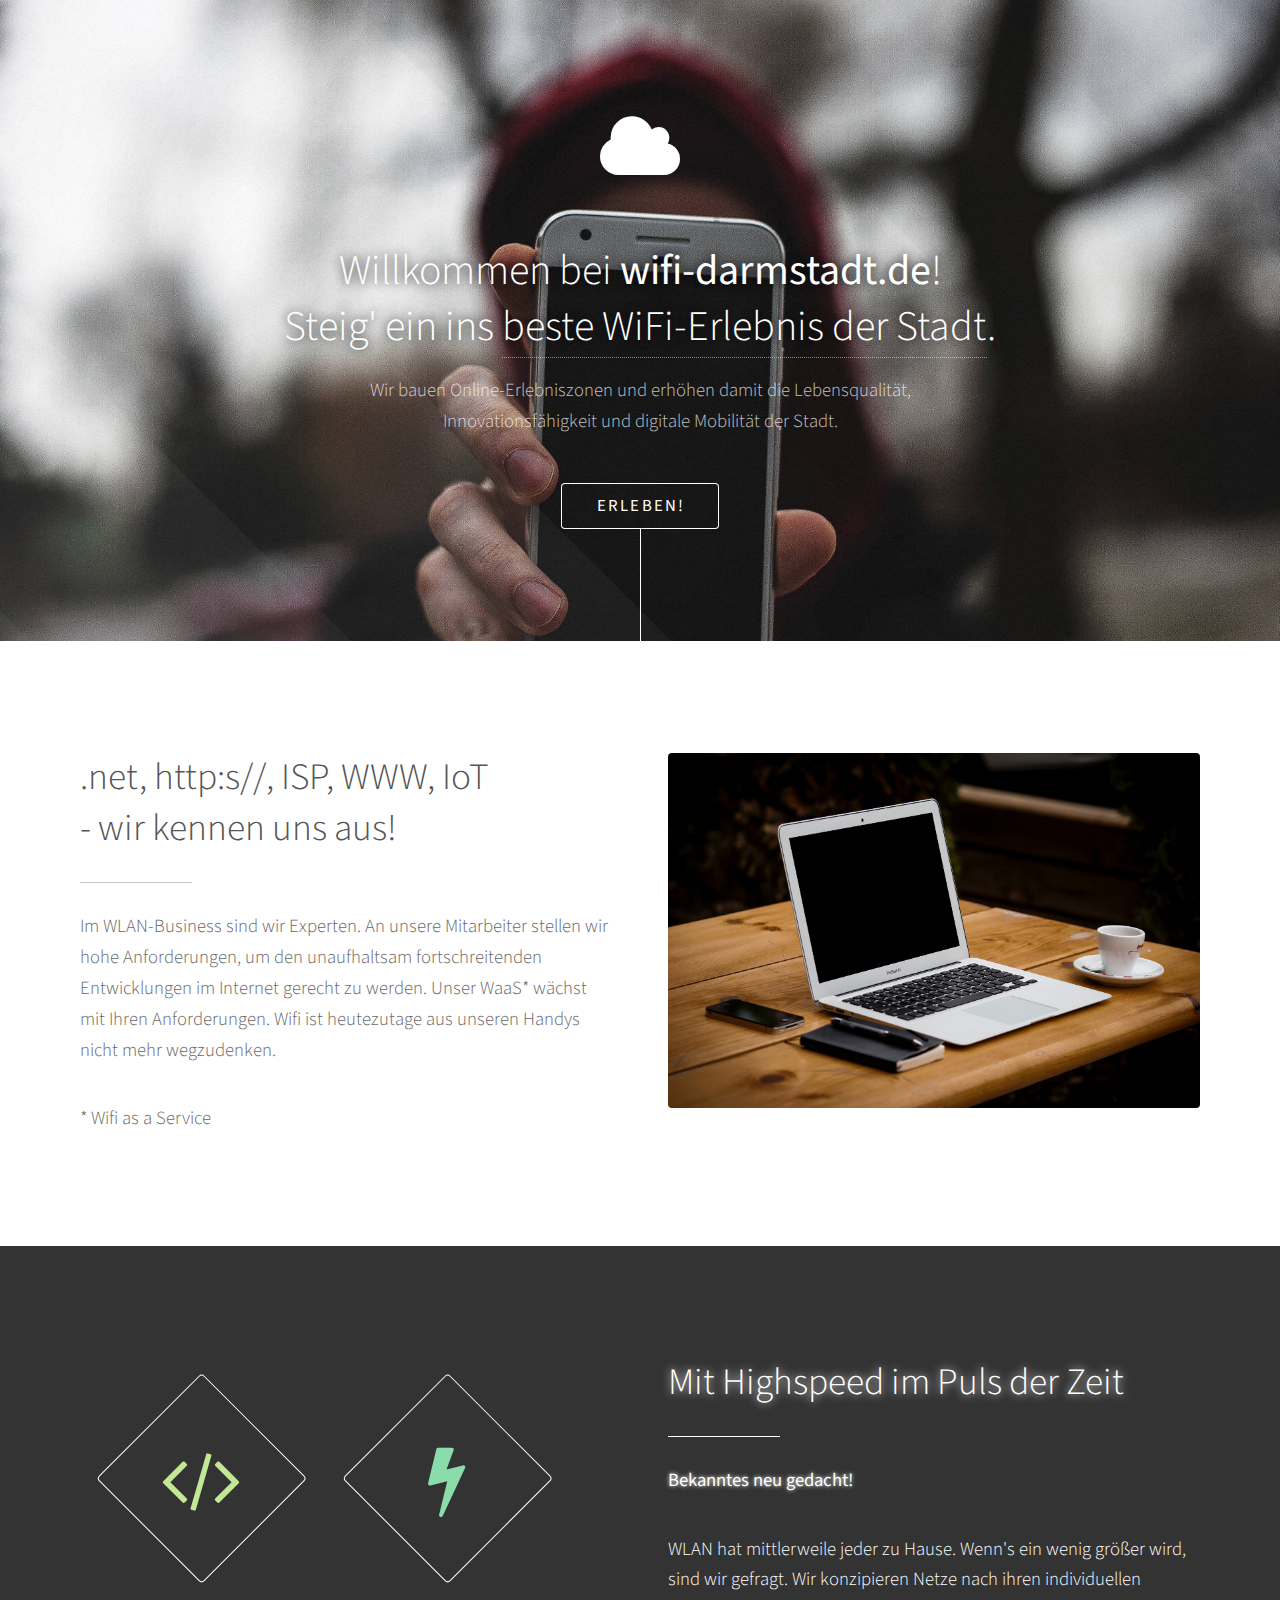
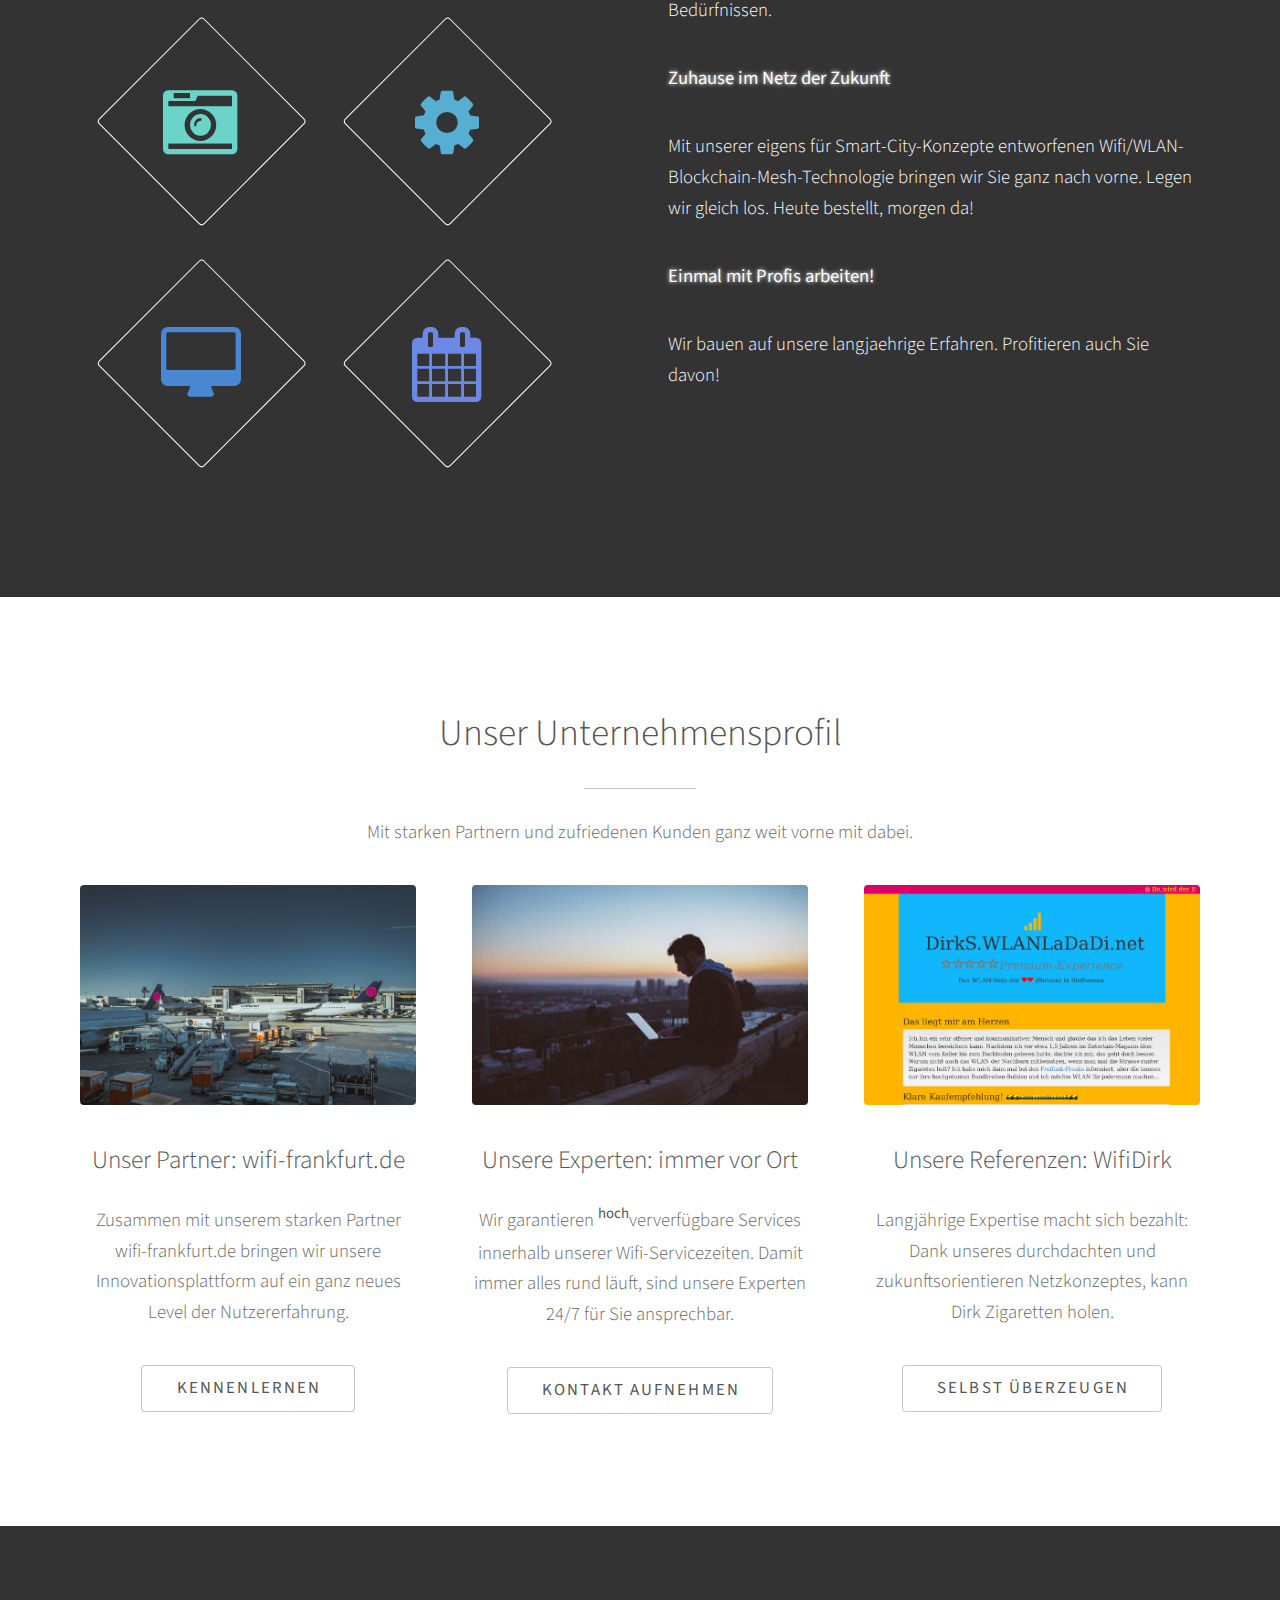
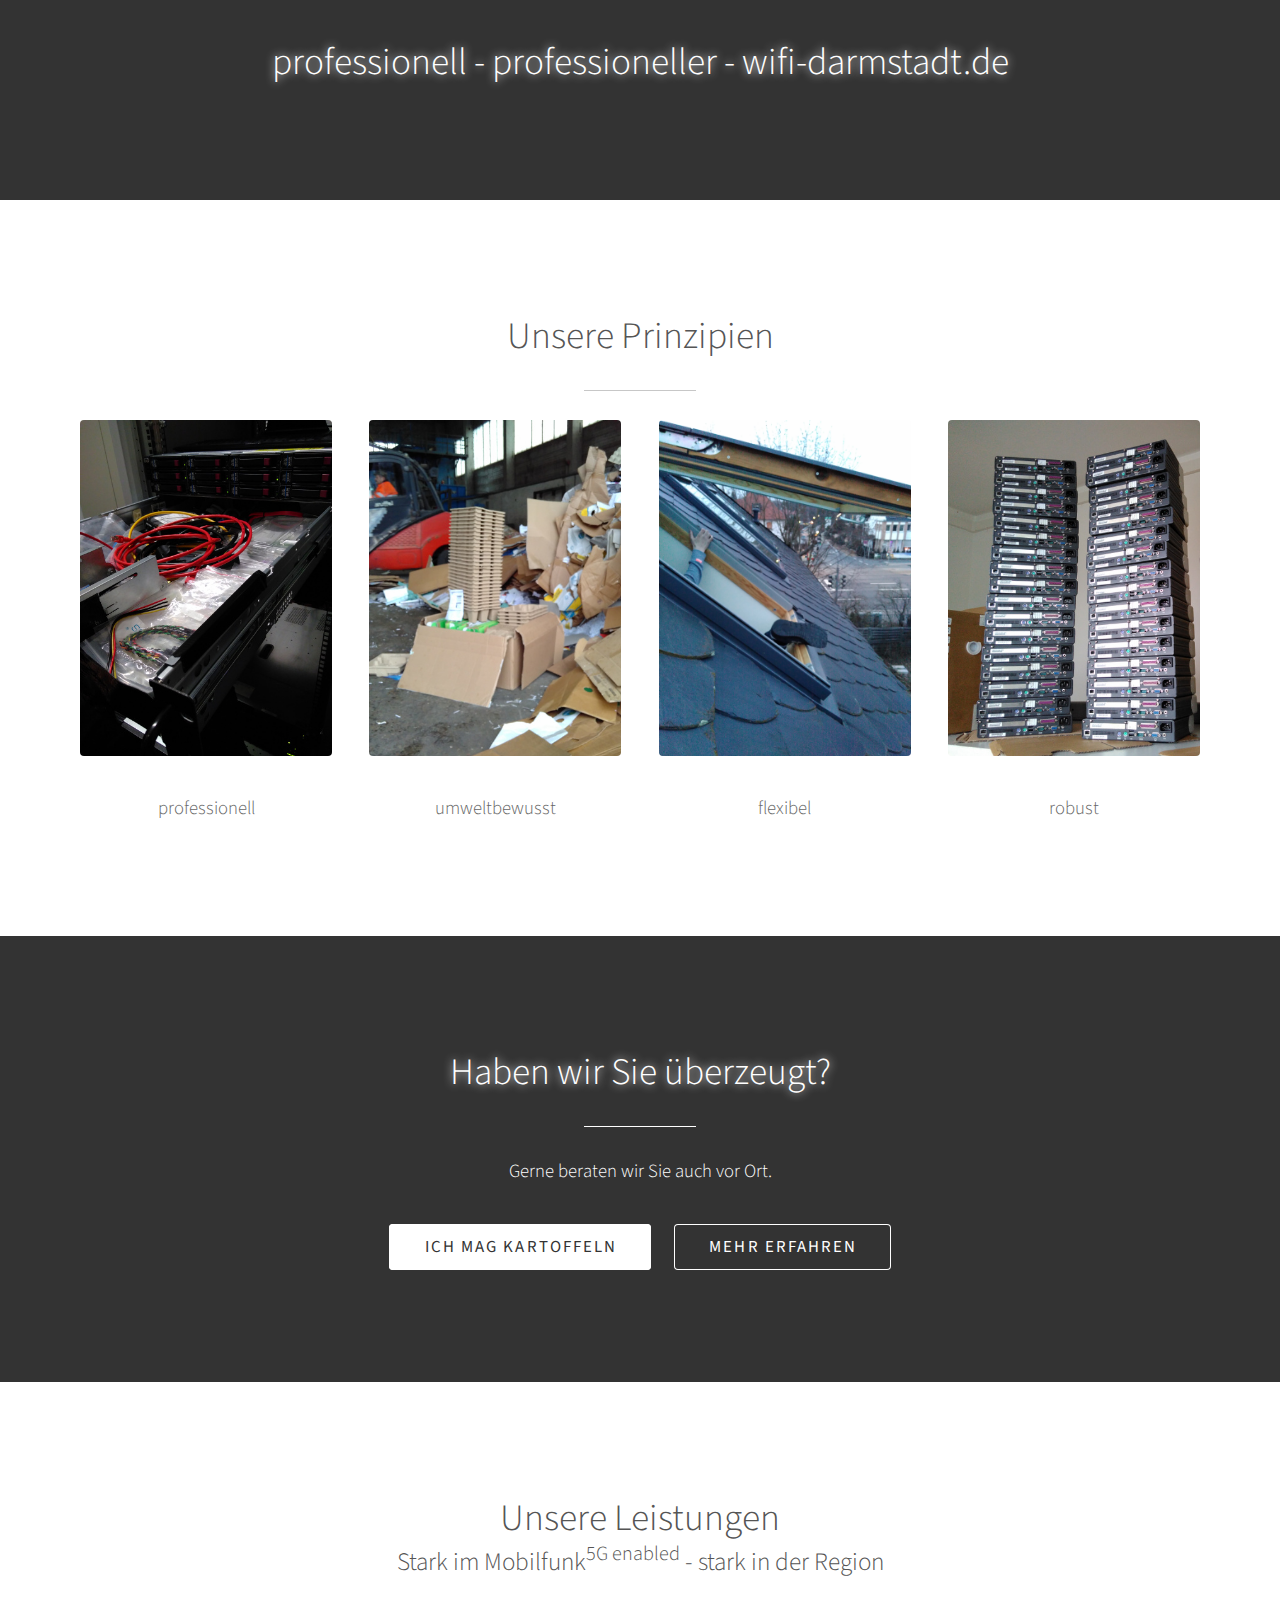
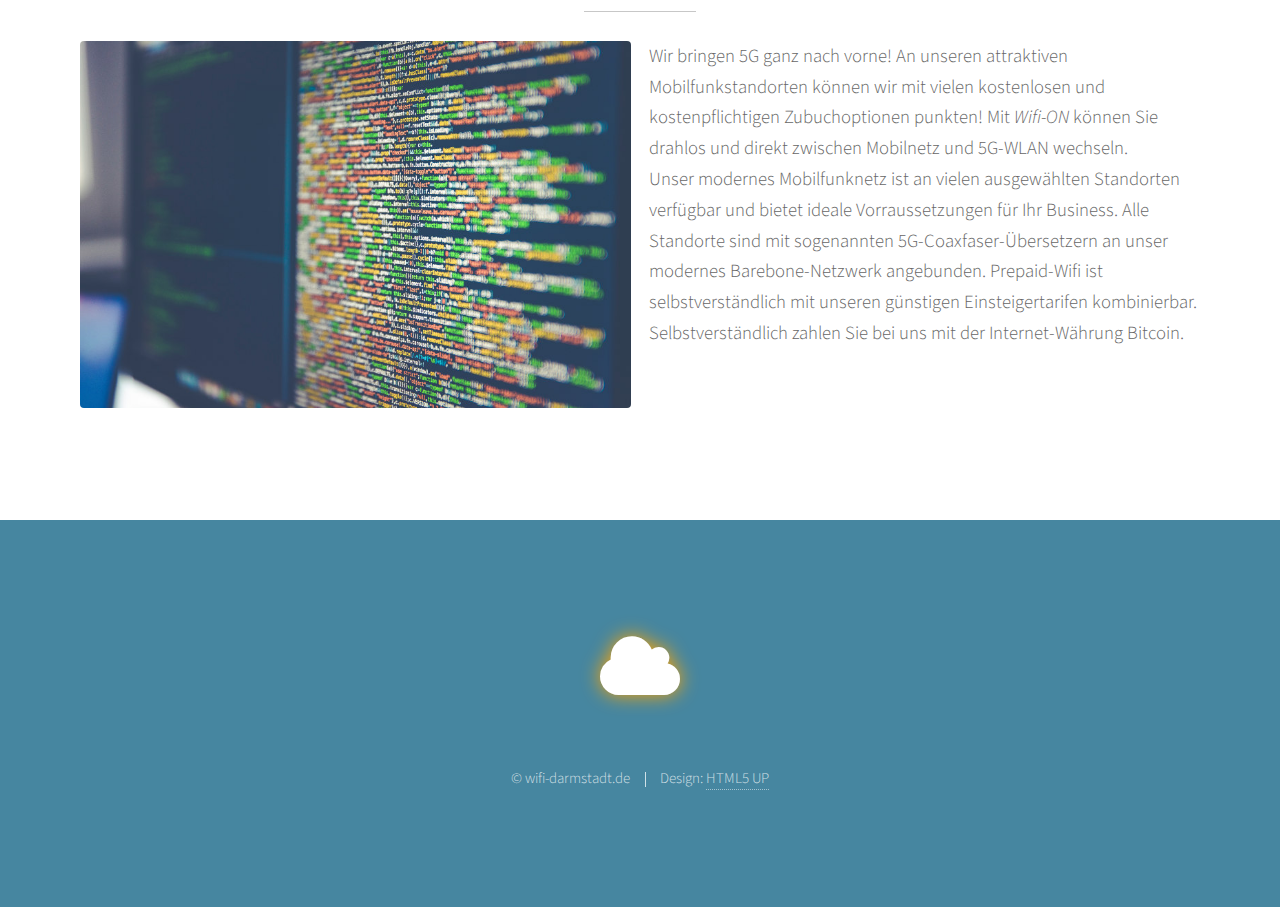
<file: index.html>
<!DOCTYPE HTML>
<!--
	Photon by HTML5 UP
	html5up.net | @ajlkn
	Free for personal and commercial use under the CCA 3.0 license (html5up.net/license)
-->
<html>
	<head>
		<title>Wifi auch in Ihrer Region! - WiFi Darmstadt</title>
		<meta charset="utf-8" />
		<meta name="viewport" content="width=device-width, initial-scale=1" />
		<!--[if lte IE 8]><script src="assets/js/ie/html5shiv.js"></script><![endif]-->
		<link rel="stylesheet" href="assets/css/main.css" />
		<!--[if lte IE 8]><link rel="stylesheet" href="assets/css/ie8.css" /><![endif]-->
		<!--[if lte IE 9]><link rel="stylesheet" href="assets/css/ie9.css" /><![endif]-->
		<meta name="description" content="Wir bauen Online-Erlebniszonen und erhöhen damit die Lebensqualität, Innovationsfähigkeit und digitale Mobilität der Stadt.">
		<meta name="keywords" content="WLAN,WiFi,Online,Internet,Erlebniszonen,Darmstadt">
	</head>
	<body>

		<!-- Header -->
			<section id="header">
				<div class="inner">
					<span class="icon major fa-cloud"></span>
					<h1>Willkommen bei <strong>wifi-darmstadt.de</strong>!<br />
					Steig' ein ins <a href="./index.html">beste WiFi-Erlebnis der Stadt</a>.</h1>
					<p>Wir bauen Online-Erlebniszonen und erhöhen damit die Lebensqualität,<br>Innovationsfähigkeit und digitale Mobilität der Stadt.</p>
					<ul class="actions">
						<li><a href="#one" class="button scrolly">Erleben!</a></li>
					</ul>
				</div>
			</section>

		<!-- One -->
			<section id="one" class="main style1">
				<div class="container">
					<div class="row 150%">
						<div class="6u 12u$(medium)">
							<header class="major">
								<h2>.net, http:s//, ISP, WWW, IoT</h2>
								<h2>- wir kennen uns aus!</h2>
							</header>
							<p>Im WLAN-Business sind wir Experten. An unsere Mitarbeiter stellen wir hohe Anforderungen, um den unaufhaltsam fortschreitenden Entwicklungen im Internet gerecht zu werden. Unser WaaS* wächst mit Ihren Anforderungen. Wifi ist heutezutage aus unseren Handys nicht mehr wegzudenken.</p>
							<p>* Wifi as a Service</p>
						</div>
						<div class="6u$ 12u$(medium) important(medium)">
							<span class="image fit"><img src="images/wifi-notebook.jpg" alt="Ein Notebook, mit dem man ins Internet gehen kann." /></span>
						</div>
					</div>
				</div>
			</section>

		<!-- Two -->
			<section id="two" class="main style2">
				<div class="container">
					<div class="row 150%">
						<div class="6u 12u$(medium)">
							<ul class="major-icons">
								<li><span class="icon style1 major fa-code"></span></li>
								<li><span class="icon style2 major fa-bolt"></span></li>
								<li><span class="icon style3 major fa-camera-retro"></span></li>
								<li><span class="icon style4 major fa-cog"></span></li>
								<li><span class="icon style5 major fa-desktop"></span></li>
								<li><span class="icon style6 major fa-calendar"></span></li>
							</ul>
						</div>
						<div class="6u$ 12u$(medium)">
							<header class="major">
								<h2>Mit Highspeed im Puls der Zeit</h2>
							</header>
							<p><strong>Bekanntes neu gedacht!</strong></p>
							<p>WLAN hat mittlerweile jeder zu Hause. Wenn's ein wenig größer wird, sind wir gefragt. Wir konzipieren Netze nach ihren individuellen Bedürfnissen.</p>
							<p><strong>Zuhause im Netz der Zukunft</strong></p>
							<p>Mit unserer eigens für Smart-City-Konzepte entworfenen Wifi/WLAN-Blockchain-Mesh-Technologie bringen wir Sie ganz nach vorne. Legen wir gleich los. Heute bestellt, morgen da!</p>
							<p><strong>Einmal mit Profis arbeiten!</strong></p>
							<p>Wir bauen auf unsere langjaehrige Erfahren. Profitieren auch Sie davon!</p>
						</div>
					</div>
				</div>
			</section>

		<!-- Three -->
			<section id="three" class="main style1 special">
				<div class="container">
					<header class="major">
						<h2>Unser Unternehmensprofil</h2>
					</header>
					<p>Mit starken Partnern und zufriedenen Kunden ganz weit vorne mit dabei.</p>
					<div class="row 150%">
						<div class="4u 12u$(medium)">
							<span class="image fit"><img src="images/wifi-frankfurt.jpg" alt="Der Frankfurter Wifi-Hafen" /></span>
							<h3>Unser Partner: wifi-frankfurt.de</h3>
							<p>Zusammen mit unserem starken Partner wifi-frankfurt.de bringen wir unsere Innovationsplattform auf ein ganz neues Level der Nutzererfahrung.</p>
							<ul class="actions">
								<li><a href="https://wifi-frankfurt.de" class="button">Kennenlernen</a></li>
							</ul>
						</div>
						<div class="4u 12u$(medium)">
							<span class="image fit"><img src="images/wifi-rooftop.jpg" alt="Jemand sitzt auf dem Dach und nutzt Wifi Darmstadt" /></span>
							<h3>Unsere Experten: immer vor Ort</h3>
							<p>Wir garantieren <strong><sup>hoch</sup></strong>ververfügbare Services innerhalb unserer Wifi-Servicezeiten. Damit immer alles rund läuft, sind unsere Experten 24/7 für Sie ansprechbar.</p>
							<ul class="actions">
								<li><a href="./kontakt.html" class="button">Kontakt aufnehmen</a></li>
							</ul>
						</div>
						<div class="4u$ 12u$(medium)">
							<span class="image fit"><img src="images/wifi-dirk.png" alt="Bei WifiDirk funkt es schon!" /></span>
							<h3>Unsere Referenzen: WifiDirk</h3>
							<p>Langjährige Expertise macht sich bezahlt: Dank unseres durchdachten und zukunftsorientieren Netzkonzeptes, kann Dirk Zigaretten holen.</p>
							<ul class="actions">
								<li><a href="https://wlanladadi.net/" class="button">Selbst überzeugen</a></li>
							</ul>
						</div>
					</div>
				</div>
			</section>

			<section id="pre-prinzipien" class="main style2 special">
				<h2>professionell - professioneller - wifi-darmstadt.de</h2>
			</section>


			<section id="prinzipien" class="main style1 special">
				<div class="container">
					<header class="major">
						<h2>Unsere Prinzipien</h2>
					</header>

					<div class="row">
						<div class="3u 12u$(medium)">
							<span class="image fit"><img src="images/professionell.jpg" alt="Wir sind professionell!" /></span>
							<p>professionell</p>
						</div>
						<div class="3u 12u$(medium)">
							<span class="image fit"><img src="images/umweltbewusst.jpg" alt="Wir sind umweltbewusst!" /></span>
							<p>umweltbewusst</p>
						</div>
						<div class="3u 12u$(medium)">
							<span class="image fit"><img src="images/flexibel.jpg" alt="Wir sind flexibel!" /></span>
							<p>flexibel</p>
						</div>
						<div class="3u 12u$(medium)">
							<span class="image fit"><img src="images/robust.jpg" alt="Unser Netz ist robust!" /></span>
							<p>robust</p>
						</div>
					</div>
				</div>
			</section>

		<!-- Four -->
			<section id="four" class="main style2 special">
				<div class="container">
					<header class="major">
						<h2>Haben wir Sie überzeugt?</h2>
					</header>
					<p>Gerne beraten wir Sie auch vor Ort.</p>
					<ul class="actions uniform">
						<li><a href="http://www.mathematische-basteleien.de/kartoffeln.htm" class="button special">Ich mag Kartoffeln</a></li>
						<li><a href="./kontakt.html" class="button">Mehr erfahren</a></li>
					</ul>
				</div>
			</section>

		<!-- Five -->

			<section id="five" class="main style1">
				<div class="container">
					<header class="major special">
						<h2>Unsere Leistungen</h2>
						<h3>Stark im Mobilfunk<sup>5G enabled</sup> - stark in der Region</h3>
					</header>

					<section>
						<div class="box alt">
							<div class="row uniform 50%">
								<div class="6u"><span class="image fit"><img src="images/wifi-internet.jpg" alt="Ein Bildschirm mit wichtigen Informationen" /></span></div>
								<div class="6u">
									<p>Wir bringen 5G ganz nach vorne! An unseren attraktiven Mobilfunkstandorten können wir mit vielen kostenlosen und kostenpflichtigen Zubuchoptionen punkten! Mit <i>Wifi-ON</i> können Sie drahlos und direkt zwischen Mobilnetz und 5G-WLAN wechseln.<br>
										Unser modernes Mobilfunknetz ist an vielen ausgewählten Standorten verfügbar und bietet ideale Vorraussetzungen für Ihr Business. Alle Standorte sind mit sogenannten 5G-Coaxfaser-Übersetzern an unser modernes Barebone-Netzwerk angebunden. Prepaid-Wifi ist selbstverständlich mit unseren günstigen Einsteigertarifen kombinierbar. Selbstverständlich zahlen Sie bei uns mit der Internet-Währung Bitcoin.</p>
								</div>
							</div>
						</div>
					</section>

				</div>
			</section>


		<!-- Footer -->
			<section id="footer">
				<!--<ul class="icons">
					<li><a href="#" class="icon alt fa-twitter"><span class="label">Twitter</span></a></li>
					<li><a href="#" class="icon alt fa-facebook"><span class="label">Facebook</span></a></li>
					<li><a href="#" class="icon alt fa-instagram"><span class="label">Instagram</span></a></li>
					<li><a href="#" class="icon alt fa-github"><span class="label">GitHub</span></a></li>
					<li><a href="#" class="icon alt fa-envelope"><span class="label">Email</span></a></li>
				</ul>-->
				<span style="text-shadow: 0 0 1em orange" class="icon major fa-cloud"></span>

				<ul class="copyright">
					<li>&copy; wifi-darmstadt.de</li><li>Design: <a href="http://html5up.net">HTML5 UP</a></li>
				</ul>
			</section>

		<!-- Scripts -->
			<script src="assets/js/jquery.min.js"></script>
			<script src="assets/js/jquery.scrolly.min.js"></script>
			<script src="assets/js/skel.min.js"></script>
			<script src="assets/js/util.js"></script>
			<!--[if lte IE 8]><script src="assets/js/ie/respond.min.js"></script><![endif]-->
			<script src="assets/js/main.js"></script>

	</body>
</html>
</file>
<file: assets/css/ie8.css>
/*
	Photon by HTML5 UP
	html5up.net | @ajlkn
	Free for personal and commercial use under the CCA 3.0 license (html5up.net/license)
*/

/* Basic */

	hr {
		border-bottom: solid 1px #ccc;
	}

	blockquote {
		border-left: solid 4px #ccc;
	}

	code {
		border: solid 1px #ccc;
	}

/* Section/Article */

	header.major:after {
		background: #ccc;
	}

/* Form */

	input[type="text"],
	input[type="password"],
	input[type="email"],
	select,
	textarea {
		-ms-behavior: url("assets/js/ie/PIE.htc");
		border: solid 1px #ccc;
		position: relative;
	}

/* List */

	ul.alt li {
		border-top: solid 1px #ccc;
	}

	ul.major-icons li .icon {
		-ms-behavior: url("assets/js/ie/PIE.htc");
		border: solid 1px #ccc;
		position: relative;
	}

/* Table */

	table thead {
		border-bottom: solid 1px #ccc;
	}

	table tfoot {
		border-top: solid 1px #ccc;
	}

	table.alt tbody tr td {
		border: solid 1px #ccc;
		border-left-width: 0;
		border-top-width: 0;
	}

/* Button */

	input[type="submit"],
	input[type="reset"],
	input[type="button"],
	button,
	.button {
		-ms-behavior: url("assets/js/ie/PIE.htc");
		border: solid 1px #ccc;
		position: relative;
	}

/* Image */

	.image {
		-ms-behavior: url("assets/js/ie/PIE.htc");
	}

		.image img {
			-ms-behavior: url("assets/js/ie/PIE.htc");
			position: relative;
		}

/* Main */

	.main.style2 {
		background-color: #333;
		color: #ffffff;
		-ms-behavior: url("assets/js/ie/backgroundsize.min.htc");
		background-image: url("../../images/header.jpg");
		background-size: cover;
		position: relative;
	}

		.main.style2 a {
			border-bottom-color: #ffffff;
		}

			.main.style2 a:hover {
				color: #ffffff;
			}

		.main.style2 h1, .main.style2 h2, .main.style2 h3, .main.style2 h4, .main.style2 h5, .main.style2 h6, .main.style2 strong, .main.style2 b {
			color: #ffffff;
		}

		.main.style2 header p {
			color: #ffffff;
		}

		.main.style2 header.major:after {
			background: #ffffff;
		}

		.main.style2 input[type="submit"],
		.main.style2 input[type="reset"],
		.main.style2 input[type="button"],
		.main.style2 button,
		.main.style2 .button {
			border: solid 1px #ffffff !important;
			color: #ffffff !important;
		}

			.main.style2 input[type="submit"]:hover,
			.main.style2 input[type="reset"]:hover,
			.main.style2 input[type="button"]:hover,
			.main.style2 button:hover,
			.main.style2 .button:hover {
				background-color: transparent;
			}

			.main.style2 input[type="submit"]:active,
			.main.style2 input[type="reset"]:active,
			.main.style2 input[type="button"]:active,
			.main.style2 button:active,
			.main.style2 .button:active {
				background-color: transparent;
			}

			.main.style2 input[type="submit"].special,
			.main.style2 input[type="reset"].special,
			.main.style2 input[type="button"].special,
			.main.style2 button.special,
			.main.style2 .button.special {
				background-color: #ffffff;
				border: solid 1px #ffffff !important;
				color: #333 !important;
			}

				.main.style2 input[type="submit"].special:hover,
				.main.style2 input[type="reset"].special:hover,
				.main.style2 input[type="button"].special:hover,
				.main.style2 button.special:hover,
				.main.style2 .button.special:hover {
					background-color: transparent !important;
					color: #ffffff !important;
				}

				.main.style2 input[type="submit"].special:active,
				.main.style2 input[type="reset"].special:active,
				.main.style2 input[type="button"].special:active,
				.main.style2 button.special:active,
				.main.style2 .button.special:active {
					background-color: transparent !important;
				}

		.main.style2 ul.major-icons li .icon {
			border-color: #ffffff;
		}

		.main.style2 .icon.major {
			color: #ffffff;
		}

		.main.style2:before {
			background-image: url("images/overlay1.png");
			content: '';
			height: 100%;
			left: 0;
			position: absolute;
			top: 0;
			width: 100%;
		}

		.main.style2 > * {
			position: relative;
			z-index: 1;
		}

/* Header */

	#header {
		background-color: #4686a0;
		color: #ffffff;
	}

		#header a {
			border-bottom-color: #ffffff;
		}

			#header a:hover {
				color: #ffffff;
			}

		#header h1, #header h2, #header h3, #header h4, #header h5, #header h6, #header strong, #header b {
			color: #ffffff;
		}

		#header header p {
			color: #ffffff;
		}

		#header header.major:after {
			background: #ffffff;
		}

		#header input[type="submit"],
		#header input[type="reset"],
		#header input[type="button"],
		#header button,
		#header .button {
			border: solid 1px #ffffff !important;
			color: #ffffff !important;
		}

			#header input[type="submit"]:hover,
			#header input[type="reset"]:hover,
			#header input[type="button"]:hover,
			#header button:hover,
			#header .button:hover {
				background-color: transparent;
			}

			#header input[type="submit"]:active,
			#header input[type="reset"]:active,
			#header input[type="button"]:active,
			#header button:active,
			#header .button:active {
				background-color: transparent;
			}

			#header input[type="submit"].special,
			#header input[type="reset"].special,
			#header input[type="button"].special,
			#header button.special,
			#header .button.special {
				background-color: #ffffff;
				border: solid 1px #ffffff !important;
				color: #4686a0 !important;
			}

				#header input[type="submit"].special:hover,
				#header input[type="reset"].special:hover,
				#header input[type="button"].special:hover,
				#header button.special:hover,
				#header .button.special:hover {
					background-color: transparent !important;
					color: #ffffff !important;
				}

				#header input[type="submit"].special:active,
				#header input[type="reset"].special:active,
				#header input[type="button"].special:active,
				#header button.special:active,
				#header .button.special:active {
					background-color: transparent !important;
				}

		#header ul.major-icons li .icon {
			border-color: #ffffff;
		}

		#header .icon.major {
			color: #ffffff;
		}

/* Footer */

	#footer {
		background-color: #4686a0;
		color: #ffffff;
	}

		#footer a {
			border-bottom-color: #ffffff;
		}

			#footer a:hover {
				color: #ffffff;
			}

		#footer h1, #footer h2, #footer h3, #footer h4, #footer h5, #footer h6, #footer strong, #footer b {
			color: #ffffff;
		}

		#footer header p {
			color: #ffffff;
		}

		#footer header.major:after {
			background: #ffffff;
		}

		#footer input[type="submit"],
		#footer input[type="reset"],
		#footer input[type="button"],
		#footer button,
		#footer .button {
			border: solid 1px #ffffff !important;
			color: #ffffff !important;
		}

			#footer input[type="submit"]:hover,
			#footer input[type="reset"]:hover,
			#footer input[type="button"]:hover,
			#footer button:hover,
			#footer .button:hover {
				background-color: transparent;
			}

			#footer input[type="submit"]:active,
			#footer input[type="reset"]:active,
			#footer input[type="button"]:active,
			#footer button:active,
			#footer .button:active {
				background-color: transparent;
			}

			#footer input[type="submit"].special,
			#footer input[type="reset"].special,
			#footer input[type="button"].special,
			#footer button.special,
			#footer .button.special {
				background-color: #ffffff;
				border: solid 1px #ffffff !important;
				color: #4686a0 !important;
			}

				#footer input[type="submit"].special:hover,
				#footer input[type="reset"].special:hover,
				#footer input[type="button"].special:hover,
				#footer button.special:hover,
				#footer .button.special:hover {
					background-color: transparent !important;
					color: #ffffff !important;
				}

				#footer input[type="submit"].special:active,
				#footer input[type="reset"].special:active,
				#footer input[type="button"].special:active,
				#footer button.special:active,
				#footer .button.special:active {
					background-color: transparent !important;
				}

		#footer ul.major-icons li .icon {
			border-color: #ffffff;
		}

		#footer .icon.major {
			color: #ffffff;
		}
</file>
<file: assets/css/ie9.css>
/*
	Photon by HTML5 UP
	html5up.net | @ajlkn
	Free for personal and commercial use under the CCA 3.0 license (html5up.net/license)
*/

/* Header */

	#header {
		background-image: none;
		filter: progid:DXImageTransform.Microsoft.Gradient(startColorStr="#4fa49a", endColorStr="#4361c2", GradientType=1);
		position: relative;
	}

		#header:before {
			background-image: url("images/overlay2.png"), url("images/overlay3.svg");
			background-position: top left,							center center;
			background-size: auto,								cover;
			content: '';
			height: 100%;
			left: 0;
			position: absolute;
			top: 0;
			width: 100%;
		}

		#header > * {
			position: relative;
			z-index: 1;
		}

/* Footer */

	#footer {
		background-image: none;
		filter: progid:DXImageTransform.Microsoft.Gradient(startColorStr="#4361c2", endColorStr="#4fa49a", GradientType=1);
		position: relative;
	}

		#footer:before {
			background-image: url("images/overlay2.png"), url("images/overlay4.svg");
			background-position: top left,							center center;
			background-size: auto,								cover;
			content: '';
			height: 100%;
			left: 0;
			position: absolute;
			top: 0;
			width: 100%;
		}

		#footer > * {
			position: relative;
			z-index: 1;
		}
</file>
<file: assets/css/main.css>
@import url("font-awesome.min.css");
@import url("https://fonts.googleapis.com/css?family=Source+Sans+Pro:300,300italic,400,400italic");

/*
	Photon by HTML5 UP
	html5up.net | @ajlkn
	Free for personal and commercial use under the CCA 3.0 license (html5up.net/license)
*/

/* Reset */

	html, body, div, span, applet, object, iframe, h1, h2, h3, h4, h5, h6, p, blockquote, pre, a, abbr, acronym, address, big, cite, code, del, dfn, em, img, ins, kbd, q, s, samp, small, strike, strong, sub, sup, tt, var, b, u, i, center, dl, dt, dd, ol, ul, li, fieldset, form, label, legend, table, caption, tbody, tfoot, thead, tr, th, td, article, aside, canvas, details, embed, figure, figcaption, footer, header, hgroup, menu, nav, output, ruby, section, summary, time, mark, audio, video {
		margin: 0;
		padding: 0;
		border: 0;
		font-size: 100%;
		font: inherit;
		vertical-align: baseline;
	}

	article, aside, details, figcaption, figure, footer, header, hgroup, menu, nav, section {
		display: block;
	}

	body {
		line-height: 1;
	}

	ol, ul {
		list-style: none;
	}

	blockquote, q {
		quotes: none;
	}

	blockquote:before, blockquote:after, q:before, q:after {
		content: '';
		content: none;
	}

	table {
		border-collapse: collapse;
		border-spacing: 0;
	}

	body {
		-webkit-text-size-adjust: none;
	}

/* Box Model */

	*, *:before, *:after {
		-moz-box-sizing: border-box;
		-webkit-box-sizing: border-box;
		box-sizing: border-box;
	}

/* Containers */

	.container {
		margin-left: auto;
		margin-right: auto;
	}

	.container.\31 25\25 {
		width: 100%;
		max-width: 75em;
		min-width: 60em;
	}

	.container.\37 5\25 {
		width: 45em;
	}

	.container.\35 0\25 {
		width: 30em;
	}

	.container.\32 5\25 {
		width: 15em;
	}

	.container {
		width: 60em;
	}

	@media screen and (max-width: 1680px) {

		.container.\31 25\25 {
			width: 100%;
			max-width: 75em;
			min-width: 60em;
		}

		.container.\37 5\25 {
			width: 45em;
		}

		.container.\35 0\25 {
			width: 30em;
		}

		.container.\32 5\25 {
			width: 15em;
		}

		.container {
			width: 60em;
		}

	}

	@media screen and (max-width: 1140px) {

		.container.\31 25\25 {
			width: 100%;
			max-width: 112.5%;
			min-width: 90%;
		}

		.container.\37 5\25 {
			width: 67.5%;
		}

		.container.\35 0\25 {
			width: 45%;
		}

		.container.\32 5\25 {
			width: 22.5%;
		}

		.container {
			width: 90%;
		}

	}

	@media screen and (max-width: 980px) {

		.container.\31 25\25 {
			width: 100%;
			max-width: 125%;
			min-width: 100%;
		}

		.container.\37 5\25 {
			width: 75%;
		}

		.container.\35 0\25 {
			width: 50%;
		}

		.container.\32 5\25 {
			width: 25%;
		}

		.container {
			width: 100% !important;
		}

	}

	@media screen and (max-width: 736px) {

		.container.\31 25\25 {
			width: 100%;
			max-width: 125%;
			min-width: 100%;
		}

		.container.\37 5\25 {
			width: 75%;
		}

		.container.\35 0\25 {
			width: 50%;
		}

		.container.\32 5\25 {
			width: 25%;
		}

		.container {
			width: 100% !important;
		}

	}

	@media screen and (max-width: 480px) {

		.container.\31 25\25 {
			width: 100%;
			max-width: 125%;
			min-width: 100%;
		}

		.container.\37 5\25 {
			width: 75%;
		}

		.container.\35 0\25 {
			width: 50%;
		}

		.container.\32 5\25 {
			width: 25%;
		}

		.container {
			width: 100% !important;
		}

	}

	@media screen and (max-width: 320px) {

		.container.\31 25\25 {
			width: 100%;
			max-width: 125%;
			min-width: 100%;
		}

		.container.\37 5\25 {
			width: 75%;
		}

		.container.\35 0\25 {
			width: 50%;
		}

		.container.\32 5\25 {
			width: 25%;
		}

		.container {
			width: 100% !important;
		}

	}

/* Grid */

	.row {
		border-bottom: solid 1px transparent;
		-moz-box-sizing: border-box;
		-webkit-box-sizing: border-box;
		box-sizing: border-box;
	}

	.row > * {
		float: left;
		-moz-box-sizing: border-box;
		-webkit-box-sizing: border-box;
		box-sizing: border-box;
	}

	.row:after, .row:before {
		content: '';
		display: block;
		clear: both;
		height: 0;
	}

	.row.uniform > * > :first-child {
		margin-top: 0;
	}

	.row.uniform > * > :last-child {
		margin-bottom: 0;
	}

	.row.\30 \25 > * {
		padding: 0 0 0 0em;
	}

	.row.\30 \25 {
		margin: 0 0 -1px 0em;
	}

	.row.uniform.\30 \25 > * {
		padding: 0em 0 0 0em;
	}

	.row.uniform.\30 \25 {
		margin: 0em 0 -1px 0em;
	}

	.row > * {
		padding: 0 0 0 2em;
	}

	.row {
		margin: 0 0 -1px -2em;
	}

	.row.uniform > * {
		padding: 2em 0 0 2em;
	}

	.row.uniform {
		margin: -2em 0 -1px -2em;
	}

	.row.\32 00\25 > * {
		padding: 0 0 0 4em;
	}

	.row.\32 00\25 {
		margin: 0 0 -1px -4em;
	}

	.row.uniform.\32 00\25 > * {
		padding: 4em 0 0 4em;
	}

	.row.uniform.\32 00\25 {
		margin: -4em 0 -1px -4em;
	}

	.row.\31 50\25 > * {
		padding: 0 0 0 3em;
	}

	.row.\31 50\25 {
		margin: 0 0 -1px -3em;
	}

	.row.uniform.\31 50\25 > * {
		padding: 3em 0 0 3em;
	}

	.row.uniform.\31 50\25 {
		margin: -3em 0 -1px -3em;
	}

	.row.\35 0\25 > * {
		padding: 0 0 0 1em;
	}

	.row.\35 0\25 {
		margin: 0 0 -1px -1em;
	}

	.row.uniform.\35 0\25 > * {
		padding: 1em 0 0 1em;
	}

	.row.uniform.\35 0\25 {
		margin: -1em 0 -1px -1em;
	}

	.row.\32 5\25 > * {
		padding: 0 0 0 0.5em;
	}

	.row.\32 5\25 {
		margin: 0 0 -1px -0.5em;
	}

	.row.uniform.\32 5\25 > * {
		padding: 0.5em 0 0 0.5em;
	}

	.row.uniform.\32 5\25 {
		margin: -0.5em 0 -1px -0.5em;
	}

	.\31 2u, .\31 2u\24 {
		width: 100%;
		clear: none;
		margin-left: 0;
	}

	.\31 1u, .\31 1u\24 {
		width: 91.6666666667%;
		clear: none;
		margin-left: 0;
	}

	.\31 0u, .\31 0u\24 {
		width: 83.3333333333%;
		clear: none;
		margin-left: 0;
	}

	.\39 u, .\39 u\24 {
		width: 75%;
		clear: none;
		margin-left: 0;
	}

	.\38 u, .\38 u\24 {
		width: 66.6666666667%;
		clear: none;
		margin-left: 0;
	}

	.\37 u, .\37 u\24 {
		width: 58.3333333333%;
		clear: none;
		margin-left: 0;
	}

	.\36 u, .\36 u\24 {
		width: 50%;
		clear: none;
		margin-left: 0;
	}

	.\35 u, .\35 u\24 {
		width: 41.6666666667%;
		clear: none;
		margin-left: 0;
	}

	.\34 u, .\34 u\24 {
		width: 33.3333333333%;
		clear: none;
		margin-left: 0;
	}

	.\33 u, .\33 u\24 {
		width: 25%;
		clear: none;
		margin-left: 0;
	}

	.\32 u, .\32 u\24 {
		width: 16.6666666667%;
		clear: none;
		margin-left: 0;
	}

	.\31 u, .\31 u\24 {
		width: 8.3333333333%;
		clear: none;
		margin-left: 0;
	}

	.\31 2u\24 + *,
	.\31 1u\24 + *,
	.\31 0u\24 + *,
	.\39 u\24 + *,
	.\38 u\24 + *,
	.\37 u\24 + *,
	.\36 u\24 + *,
	.\35 u\24 + *,
	.\34 u\24 + *,
	.\33 u\24 + *,
	.\32 u\24 + *,
	.\31 u\24 + * {
		clear: left;
	}

	.\-11u {
		margin-left: 91.66667%;
	}

	.\-10u {
		margin-left: 83.33333%;
	}

	.\-9u {
		margin-left: 75%;
	}

	.\-8u {
		margin-left: 66.66667%;
	}

	.\-7u {
		margin-left: 58.33333%;
	}

	.\-6u {
		margin-left: 50%;
	}

	.\-5u {
		margin-left: 41.66667%;
	}

	.\-4u {
		margin-left: 33.33333%;
	}

	.\-3u {
		margin-left: 25%;
	}

	.\-2u {
		margin-left: 16.66667%;
	}

	.\-1u {
		margin-left: 8.33333%;
	}

	@media screen and (max-width: 1680px) {

		.row > * {
			padding: 0 0 0 2em;
		}

		.row {
			margin: 0 0 -1px -2em;
		}

		.row.uniform > * {
			padding: 2em 0 0 2em;
		}

		.row.uniform {
			margin: -2em 0 -1px -2em;
		}

		.row.\32 00\25 > * {
			padding: 0 0 0 4em;
		}

		.row.\32 00\25 {
			margin: 0 0 -1px -4em;
		}

		.row.uniform.\32 00\25 > * {
			padding: 4em 0 0 4em;
		}

		.row.uniform.\32 00\25 {
			margin: -4em 0 -1px -4em;
		}

		.row.\31 50\25 > * {
			padding: 0 0 0 3em;
		}

		.row.\31 50\25 {
			margin: 0 0 -1px -3em;
		}

		.row.uniform.\31 50\25 > * {
			padding: 3em 0 0 3em;
		}

		.row.uniform.\31 50\25 {
			margin: -3em 0 -1px -3em;
		}

		.row.\35 0\25 > * {
			padding: 0 0 0 1em;
		}

		.row.\35 0\25 {
			margin: 0 0 -1px -1em;
		}

		.row.uniform.\35 0\25 > * {
			padding: 1em 0 0 1em;
		}

		.row.uniform.\35 0\25 {
			margin: -1em 0 -1px -1em;
		}

		.row.\32 5\25 > * {
			padding: 0 0 0 0.5em;
		}

		.row.\32 5\25 {
			margin: 0 0 -1px -0.5em;
		}

		.row.uniform.\32 5\25 > * {
			padding: 0.5em 0 0 0.5em;
		}

		.row.uniform.\32 5\25 {
			margin: -0.5em 0 -1px -0.5em;
		}

		.\31 2u\28xlarge\29, .\31 2u\24\28xlarge\29 {
			width: 100%;
			clear: none;
			margin-left: 0;
		}

		.\31 1u\28xlarge\29, .\31 1u\24\28xlarge\29 {
			width: 91.6666666667%;
			clear: none;
			margin-left: 0;
		}

		.\31 0u\28xlarge\29, .\31 0u\24\28xlarge\29 {
			width: 83.3333333333%;
			clear: none;
			margin-left: 0;
		}

		.\39 u\28xlarge\29, .\39 u\24\28xlarge\29 {
			width: 75%;
			clear: none;
			margin-left: 0;
		}

		.\38 u\28xlarge\29, .\38 u\24\28xlarge\29 {
			width: 66.6666666667%;
			clear: none;
			margin-left: 0;
		}

		.\37 u\28xlarge\29, .\37 u\24\28xlarge\29 {
			width: 58.3333333333%;
			clear: none;
			margin-left: 0;
		}

		.\36 u\28xlarge\29, .\36 u\24\28xlarge\29 {
			width: 50%;
			clear: none;
			margin-left: 0;
		}

		.\35 u\28xlarge\29, .\35 u\24\28xlarge\29 {
			width: 41.6666666667%;
			clear: none;
			margin-left: 0;
		}

		.\34 u\28xlarge\29, .\34 u\24\28xlarge\29 {
			width: 33.3333333333%;
			clear: none;
			margin-left: 0;
		}

		.\33 u\28xlarge\29, .\33 u\24\28xlarge\29 {
			width: 25%;
			clear: none;
			margin-left: 0;
		}

		.\32 u\28xlarge\29, .\32 u\24\28xlarge\29 {
			width: 16.6666666667%;
			clear: none;
			margin-left: 0;
		}

		.\31 u\28xlarge\29, .\31 u\24\28xlarge\29 {
			width: 8.3333333333%;
			clear: none;
			margin-left: 0;
		}

		.\31 2u\24\28xlarge\29 + *,
		.\31 1u\24\28xlarge\29 + *,
		.\31 0u\24\28xlarge\29 + *,
		.\39 u\24\28xlarge\29 + *,
		.\38 u\24\28xlarge\29 + *,
		.\37 u\24\28xlarge\29 + *,
		.\36 u\24\28xlarge\29 + *,
		.\35 u\24\28xlarge\29 + *,
		.\34 u\24\28xlarge\29 + *,
		.\33 u\24\28xlarge\29 + *,
		.\32 u\24\28xlarge\29 + *,
		.\31 u\24\28xlarge\29 + * {
			clear: left;
		}

		.\-11u\28xlarge\29 {
			margin-left: 91.66667%;
		}

		.\-10u\28xlarge\29 {
			margin-left: 83.33333%;
		}

		.\-9u\28xlarge\29 {
			margin-left: 75%;
		}

		.\-8u\28xlarge\29 {
			margin-left: 66.66667%;
		}

		.\-7u\28xlarge\29 {
			margin-left: 58.33333%;
		}

		.\-6u\28xlarge\29 {
			margin-left: 50%;
		}

		.\-5u\28xlarge\29 {
			margin-left: 41.66667%;
		}

		.\-4u\28xlarge\29 {
			margin-left: 33.33333%;
		}

		.\-3u\28xlarge\29 {
			margin-left: 25%;
		}

		.\-2u\28xlarge\29 {
			margin-left: 16.66667%;
		}

		.\-1u\28xlarge\29 {
			margin-left: 8.33333%;
		}

	}

	@media screen and (max-width: 1140px) {

		.row > * {
			padding: 0 0 0 1.5em;
		}

		.row {
			margin: 0 0 -1px -1.5em;
		}

		.row.uniform > * {
			padding: 1.5em 0 0 1.5em;
		}

		.row.uniform {
			margin: -1.5em 0 -1px -1.5em;
		}

		.row.\32 00\25 > * {
			padding: 0 0 0 3em;
		}

		.row.\32 00\25 {
			margin: 0 0 -1px -3em;
		}

		.row.uniform.\32 00\25 > * {
			padding: 3em 0 0 3em;
		}

		.row.uniform.\32 00\25 {
			margin: -3em 0 -1px -3em;
		}

		.row.\31 50\25 > * {
			padding: 0 0 0 2.25em;
		}

		.row.\31 50\25 {
			margin: 0 0 -1px -2.25em;
		}

		.row.uniform.\31 50\25 > * {
			padding: 2.25em 0 0 2.25em;
		}

		.row.uniform.\31 50\25 {
			margin: -2.25em 0 -1px -2.25em;
		}

		.row.\35 0\25 > * {
			padding: 0 0 0 0.75em;
		}

		.row.\35 0\25 {
			margin: 0 0 -1px -0.75em;
		}

		.row.uniform.\35 0\25 > * {
			padding: 0.75em 0 0 0.75em;
		}

		.row.uniform.\35 0\25 {
			margin: -0.75em 0 -1px -0.75em;
		}

		.row.\32 5\25 > * {
			padding: 0 0 0 0.375em;
		}

		.row.\32 5\25 {
			margin: 0 0 -1px -0.375em;
		}

		.row.uniform.\32 5\25 > * {
			padding: 0.375em 0 0 0.375em;
		}

		.row.uniform.\32 5\25 {
			margin: -0.375em 0 -1px -0.375em;
		}

		.\31 2u\28large\29, .\31 2u\24\28large\29 {
			width: 100%;
			clear: none;
			margin-left: 0;
		}

		.\31 1u\28large\29, .\31 1u\24\28large\29 {
			width: 91.6666666667%;
			clear: none;
			margin-left: 0;
		}

		.\31 0u\28large\29, .\31 0u\24\28large\29 {
			width: 83.3333333333%;
			clear: none;
			margin-left: 0;
		}

		.\39 u\28large\29, .\39 u\24\28large\29 {
			width: 75%;
			clear: none;
			margin-left: 0;
		}

		.\38 u\28large\29, .\38 u\24\28large\29 {
			width: 66.6666666667%;
			clear: none;
			margin-left: 0;
		}

		.\37 u\28large\29, .\37 u\24\28large\29 {
			width: 58.3333333333%;
			clear: none;
			margin-left: 0;
		}

		.\36 u\28large\29, .\36 u\24\28large\29 {
			width: 50%;
			clear: none;
			margin-left: 0;
		}

		.\35 u\28large\29, .\35 u\24\28large\29 {
			width: 41.6666666667%;
			clear: none;
			margin-left: 0;
		}

		.\34 u\28large\29, .\34 u\24\28large\29 {
			width: 33.3333333333%;
			clear: none;
			margin-left: 0;
		}

		.\33 u\28large\29, .\33 u\24\28large\29 {
			width: 25%;
			clear: none;
			margin-left: 0;
		}

		.\32 u\28large\29, .\32 u\24\28large\29 {
			width: 16.6666666667%;
			clear: none;
			margin-left: 0;
		}

		.\31 u\28large\29, .\31 u\24\28large\29 {
			width: 8.3333333333%;
			clear: none;
			margin-left: 0;
		}

		.\31 2u\24\28large\29 + *,
		.\31 1u\24\28large\29 + *,
		.\31 0u\24\28large\29 + *,
		.\39 u\24\28large\29 + *,
		.\38 u\24\28large\29 + *,
		.\37 u\24\28large\29 + *,
		.\36 u\24\28large\29 + *,
		.\35 u\24\28large\29 + *,
		.\34 u\24\28large\29 + *,
		.\33 u\24\28large\29 + *,
		.\32 u\24\28large\29 + *,
		.\31 u\24\28large\29 + * {
			clear: left;
		}

		.\-11u\28large\29 {
			margin-left: 91.66667%;
		}

		.\-10u\28large\29 {
			margin-left: 83.33333%;
		}

		.\-9u\28large\29 {
			margin-left: 75%;
		}

		.\-8u\28large\29 {
			margin-left: 66.66667%;
		}

		.\-7u\28large\29 {
			margin-left: 58.33333%;
		}

		.\-6u\28large\29 {
			margin-left: 50%;
		}

		.\-5u\28large\29 {
			margin-left: 41.66667%;
		}

		.\-4u\28large\29 {
			margin-left: 33.33333%;
		}

		.\-3u\28large\29 {
			margin-left: 25%;
		}

		.\-2u\28large\29 {
			margin-left: 16.66667%;
		}

		.\-1u\28large\29 {
			margin-left: 8.33333%;
		}

	}

	@media screen and (max-width: 980px) {

		.row > * {
			padding: 0 0 0 1.5em;
		}

		.row {
			margin: 0 0 -1px -1.5em;
		}

		.row.uniform > * {
			padding: 1.5em 0 0 1.5em;
		}

		.row.uniform {
			margin: -1.5em 0 -1px -1.5em;
		}

		.row.\32 00\25 > * {
			padding: 0 0 0 3em;
		}

		.row.\32 00\25 {
			margin: 0 0 -1px -3em;
		}

		.row.uniform.\32 00\25 > * {
			padding: 3em 0 0 3em;
		}

		.row.uniform.\32 00\25 {
			margin: -3em 0 -1px -3em;
		}

		.row.\31 50\25 > * {
			padding: 0 0 0 2.25em;
		}

		.row.\31 50\25 {
			margin: 0 0 -1px -2.25em;
		}

		.row.uniform.\31 50\25 > * {
			padding: 2.25em 0 0 2.25em;
		}

		.row.uniform.\31 50\25 {
			margin: -2.25em 0 -1px -2.25em;
		}

		.row.\35 0\25 > * {
			padding: 0 0 0 0.75em;
		}

		.row.\35 0\25 {
			margin: 0 0 -1px -0.75em;
		}

		.row.uniform.\35 0\25 > * {
			padding: 0.75em 0 0 0.75em;
		}

		.row.uniform.\35 0\25 {
			margin: -0.75em 0 -1px -0.75em;
		}

		.row.\32 5\25 > * {
			padding: 0 0 0 0.375em;
		}

		.row.\32 5\25 {
			margin: 0 0 -1px -0.375em;
		}

		.row.uniform.\32 5\25 > * {
			padding: 0.375em 0 0 0.375em;
		}

		.row.uniform.\32 5\25 {
			margin: -0.375em 0 -1px -0.375em;
		}

		.\31 2u\28medium\29, .\31 2u\24\28medium\29 {
			width: 100%;
			clear: none;
			margin-left: 0;
		}

		.\31 1u\28medium\29, .\31 1u\24\28medium\29 {
			width: 91.6666666667%;
			clear: none;
			margin-left: 0;
		}

		.\31 0u\28medium\29, .\31 0u\24\28medium\29 {
			width: 83.3333333333%;
			clear: none;
			margin-left: 0;
		}

		.\39 u\28medium\29, .\39 u\24\28medium\29 {
			width: 75%;
			clear: none;
			margin-left: 0;
		}

		.\38 u\28medium\29, .\38 u\24\28medium\29 {
			width: 66.6666666667%;
			clear: none;
			margin-left: 0;
		}

		.\37 u\28medium\29, .\37 u\24\28medium\29 {
			width: 58.3333333333%;
			clear: none;
			margin-left: 0;
		}

		.\36 u\28medium\29, .\36 u\24\28medium\29 {
			width: 50%;
			clear: none;
			margin-left: 0;
		}

		.\35 u\28medium\29, .\35 u\24\28medium\29 {
			width: 41.6666666667%;
			clear: none;
			margin-left: 0;
		}

		.\34 u\28medium\29, .\34 u\24\28medium\29 {
			width: 33.3333333333%;
			clear: none;
			margin-left: 0;
		}

		.\33 u\28medium\29, .\33 u\24\28medium\29 {
			width: 25%;
			clear: none;
			margin-left: 0;
		}

		.\32 u\28medium\29, .\32 u\24\28medium\29 {
			width: 16.6666666667%;
			clear: none;
			margin-left: 0;
		}

		.\31 u\28medium\29, .\31 u\24\28medium\29 {
			width: 8.3333333333%;
			clear: none;
			margin-left: 0;
		}

		.\31 2u\24\28medium\29 + *,
		.\31 1u\24\28medium\29 + *,
		.\31 0u\24\28medium\29 + *,
		.\39 u\24\28medium\29 + *,
		.\38 u\24\28medium\29 + *,
		.\37 u\24\28medium\29 + *,
		.\36 u\24\28medium\29 + *,
		.\35 u\24\28medium\29 + *,
		.\34 u\24\28medium\29 + *,
		.\33 u\24\28medium\29 + *,
		.\32 u\24\28medium\29 + *,
		.\31 u\24\28medium\29 + * {
			clear: left;
		}

		.\-11u\28medium\29 {
			margin-left: 91.66667%;
		}

		.\-10u\28medium\29 {
			margin-left: 83.33333%;
		}

		.\-9u\28medium\29 {
			margin-left: 75%;
		}

		.\-8u\28medium\29 {
			margin-left: 66.66667%;
		}

		.\-7u\28medium\29 {
			margin-left: 58.33333%;
		}

		.\-6u\28medium\29 {
			margin-left: 50%;
		}

		.\-5u\28medium\29 {
			margin-left: 41.66667%;
		}

		.\-4u\28medium\29 {
			margin-left: 33.33333%;
		}

		.\-3u\28medium\29 {
			margin-left: 25%;
		}

		.\-2u\28medium\29 {
			margin-left: 16.66667%;
		}

		.\-1u\28medium\29 {
			margin-left: 8.33333%;
		}

	}

	@media screen and (max-width: 736px) {

		.row > * {
			padding: 0 0 0 1.5em;
		}

		.row {
			margin: 0 0 -1px -1.5em;
		}

		.row.uniform > * {
			padding: 1.5em 0 0 1.5em;
		}

		.row.uniform {
			margin: -1.5em 0 -1px -1.5em;
		}

		.row.\32 00\25 > * {
			padding: 0 0 0 3em;
		}

		.row.\32 00\25 {
			margin: 0 0 -1px -3em;
		}

		.row.uniform.\32 00\25 > * {
			padding: 3em 0 0 3em;
		}

		.row.uniform.\32 00\25 {
			margin: -3em 0 -1px -3em;
		}

		.row.\31 50\25 > * {
			padding: 0 0 0 2.25em;
		}

		.row.\31 50\25 {
			margin: 0 0 -1px -2.25em;
		}

		.row.uniform.\31 50\25 > * {
			padding: 2.25em 0 0 2.25em;
		}

		.row.uniform.\31 50\25 {
			margin: -2.25em 0 -1px -2.25em;
		}

		.row.\35 0\25 > * {
			padding: 0 0 0 0.75em;
		}

		.row.\35 0\25 {
			margin: 0 0 -1px -0.75em;
		}

		.row.uniform.\35 0\25 > * {
			padding: 0.75em 0 0 0.75em;
		}

		.row.uniform.\35 0\25 {
			margin: -0.75em 0 -1px -0.75em;
		}

		.row.\32 5\25 > * {
			padding: 0 0 0 0.375em;
		}

		.row.\32 5\25 {
			margin: 0 0 -1px -0.375em;
		}

		.row.uniform.\32 5\25 > * {
			padding: 0.375em 0 0 0.375em;
		}

		.row.uniform.\32 5\25 {
			margin: -0.375em 0 -1px -0.375em;
		}

		.\31 2u\28small\29, .\31 2u\24\28small\29 {
			width: 100%;
			clear: none;
			margin-left: 0;
		}

		.\31 1u\28small\29, .\31 1u\24\28small\29 {
			width: 91.6666666667%;
			clear: none;
			margin-left: 0;
		}

		.\31 0u\28small\29, .\31 0u\24\28small\29 {
			width: 83.3333333333%;
			clear: none;
			margin-left: 0;
		}

		.\39 u\28small\29, .\39 u\24\28small\29 {
			width: 75%;
			clear: none;
			margin-left: 0;
		}

		.\38 u\28small\29, .\38 u\24\28small\29 {
			width: 66.6666666667%;
			clear: none;
			margin-left: 0;
		}

		.\37 u\28small\29, .\37 u\24\28small\29 {
			width: 58.3333333333%;
			clear: none;
			margin-left: 0;
		}

		.\36 u\28small\29, .\36 u\24\28small\29 {
			width: 50%;
			clear: none;
			margin-left: 0;
		}

		.\35 u\28small\29, .\35 u\24\28small\29 {
			width: 41.6666666667%;
			clear: none;
			margin-left: 0;
		}

		.\34 u\28small\29, .\34 u\24\28small\29 {
			width: 33.3333333333%;
			clear: none;
			margin-left: 0;
		}

		.\33 u\28small\29, .\33 u\24\28small\29 {
			width: 25%;
			clear: none;
			margin-left: 0;
		}

		.\32 u\28small\29, .\32 u\24\28small\29 {
			width: 16.6666666667%;
			clear: none;
			margin-left: 0;
		}

		.\31 u\28small\29, .\31 u\24\28small\29 {
			width: 8.3333333333%;
			clear: none;
			margin-left: 0;
		}

		.\31 2u\24\28small\29 + *,
		.\31 1u\24\28small\29 + *,
		.\31 0u\24\28small\29 + *,
		.\39 u\24\28small\29 + *,
		.\38 u\24\28small\29 + *,
		.\37 u\24\28small\29 + *,
		.\36 u\24\28small\29 + *,
		.\35 u\24\28small\29 + *,
		.\34 u\24\28small\29 + *,
		.\33 u\24\28small\29 + *,
		.\32 u\24\28small\29 + *,
		.\31 u\24\28small\29 + * {
			clear: left;
		}

		.\-11u\28small\29 {
			margin-left: 91.66667%;
		}

		.\-10u\28small\29 {
			margin-left: 83.33333%;
		}

		.\-9u\28small\29 {
			margin-left: 75%;
		}

		.\-8u\28small\29 {
			margin-left: 66.66667%;
		}

		.\-7u\28small\29 {
			margin-left: 58.33333%;
		}

		.\-6u\28small\29 {
			margin-left: 50%;
		}

		.\-5u\28small\29 {
			margin-left: 41.66667%;
		}

		.\-4u\28small\29 {
			margin-left: 33.33333%;
		}

		.\-3u\28small\29 {
			margin-left: 25%;
		}

		.\-2u\28small\29 {
			margin-left: 16.66667%;
		}

		.\-1u\28small\29 {
			margin-left: 8.33333%;
		}

	}

	@media screen and (max-width: 480px) {

		.row > * {
			padding: 0 0 0 1.5em;
		}

		.row {
			margin: 0 0 -1px -1.5em;
		}

		.row.uniform > * {
			padding: 1.5em 0 0 1.5em;
		}

		.row.uniform {
			margin: -1.5em 0 -1px -1.5em;
		}

		.row.\32 00\25 > * {
			padding: 0 0 0 3em;
		}

		.row.\32 00\25 {
			margin: 0 0 -1px -3em;
		}

		.row.uniform.\32 00\25 > * {
			padding: 3em 0 0 3em;
		}

		.row.uniform.\32 00\25 {
			margin: -3em 0 -1px -3em;
		}

		.row.\31 50\25 > * {
			padding: 0 0 0 2.25em;
		}

		.row.\31 50\25 {
			margin: 0 0 -1px -2.25em;
		}

		.row.uniform.\31 50\25 > * {
			padding: 2.25em 0 0 2.25em;
		}

		.row.uniform.\31 50\25 {
			margin: -2.25em 0 -1px -2.25em;
		}

		.row.\35 0\25 > * {
			padding: 0 0 0 0.75em;
		}

		.row.\35 0\25 {
			margin: 0 0 -1px -0.75em;
		}

		.row.uniform.\35 0\25 > * {
			padding: 0.75em 0 0 0.75em;
		}

		.row.uniform.\35 0\25 {
			margin: -0.75em 0 -1px -0.75em;
		}

		.row.\32 5\25 > * {
			padding: 0 0 0 0.375em;
		}

		.row.\32 5\25 {
			margin: 0 0 -1px -0.375em;
		}

		.row.uniform.\32 5\25 > * {
			padding: 0.375em 0 0 0.375em;
		}

		.row.uniform.\32 5\25 {
			margin: -0.375em 0 -1px -0.375em;
		}

		.\31 2u\28xsmall\29, .\31 2u\24\28xsmall\29 {
			width: 100%;
			clear: none;
			margin-left: 0;
		}

		.\31 1u\28xsmall\29, .\31 1u\24\28xsmall\29 {
			width: 91.6666666667%;
			clear: none;
			margin-left: 0;
		}

		.\31 0u\28xsmall\29, .\31 0u\24\28xsmall\29 {
			width: 83.3333333333%;
			clear: none;
			margin-left: 0;
		}

		.\39 u\28xsmall\29, .\39 u\24\28xsmall\29 {
			width: 75%;
			clear: none;
			margin-left: 0;
		}

		.\38 u\28xsmall\29, .\38 u\24\28xsmall\29 {
			width: 66.6666666667%;
			clear: none;
			margin-left: 0;
		}

		.\37 u\28xsmall\29, .\37 u\24\28xsmall\29 {
			width: 58.3333333333%;
			clear: none;
			margin-left: 0;
		}

		.\36 u\28xsmall\29, .\36 u\24\28xsmall\29 {
			width: 50%;
			clear: none;
			margin-left: 0;
		}

		.\35 u\28xsmall\29, .\35 u\24\28xsmall\29 {
			width: 41.6666666667%;
			clear: none;
			margin-left: 0;
		}

		.\34 u\28xsmall\29, .\34 u\24\28xsmall\29 {
			width: 33.3333333333%;
			clear: none;
			margin-left: 0;
		}

		.\33 u\28xsmall\29, .\33 u\24\28xsmall\29 {
			width: 25%;
			clear: none;
			margin-left: 0;
		}

		.\32 u\28xsmall\29, .\32 u\24\28xsmall\29 {
			width: 16.6666666667%;
			clear: none;
			margin-left: 0;
		}

		.\31 u\28xsmall\29, .\31 u\24\28xsmall\29 {
			width: 8.3333333333%;
			clear: none;
			margin-left: 0;
		}

		.\31 2u\24\28xsmall\29 + *,
		.\31 1u\24\28xsmall\29 + *,
		.\31 0u\24\28xsmall\29 + *,
		.\39 u\24\28xsmall\29 + *,
		.\38 u\24\28xsmall\29 + *,
		.\37 u\24\28xsmall\29 + *,
		.\36 u\24\28xsmall\29 + *,
		.\35 u\24\28xsmall\29 + *,
		.\34 u\24\28xsmall\29 + *,
		.\33 u\24\28xsmall\29 + *,
		.\32 u\24\28xsmall\29 + *,
		.\31 u\24\28xsmall\29 + * {
			clear: left;
		}

		.\-11u\28xsmall\29 {
			margin-left: 91.66667%;
		}

		.\-10u\28xsmall\29 {
			margin-left: 83.33333%;
		}

		.\-9u\28xsmall\29 {
			margin-left: 75%;
		}

		.\-8u\28xsmall\29 {
			margin-left: 66.66667%;
		}

		.\-7u\28xsmall\29 {
			margin-left: 58.33333%;
		}

		.\-6u\28xsmall\29 {
			margin-left: 50%;
		}

		.\-5u\28xsmall\29 {
			margin-left: 41.66667%;
		}

		.\-4u\28xsmall\29 {
			margin-left: 33.33333%;
		}

		.\-3u\28xsmall\29 {
			margin-left: 25%;
		}

		.\-2u\28xsmall\29 {
			margin-left: 16.66667%;
		}

		.\-1u\28xsmall\29 {
			margin-left: 8.33333%;
		}

	}

	@media screen and (max-width: 320px) {

		.row > * {
			padding: 0 0 0 1.5em;
		}

		.row {
			margin: 0 0 -1px -1.5em;
		}

		.row.uniform > * {
			padding: 1.5em 0 0 1.5em;
		}

		.row.uniform {
			margin: -1.5em 0 -1px -1.5em;
		}

		.row.\32 00\25 > * {
			padding: 0 0 0 3em;
		}

		.row.\32 00\25 {
			margin: 0 0 -1px -3em;
		}

		.row.uniform.\32 00\25 > * {
			padding: 3em 0 0 3em;
		}

		.row.uniform.\32 00\25 {
			margin: -3em 0 -1px -3em;
		}

		.row.\31 50\25 > * {
			padding: 0 0 0 2.25em;
		}

		.row.\31 50\25 {
			margin: 0 0 -1px -2.25em;
		}

		.row.uniform.\31 50\25 > * {
			padding: 2.25em 0 0 2.25em;
		}

		.row.uniform.\31 50\25 {
			margin: -2.25em 0 -1px -2.25em;
		}

		.row.\35 0\25 > * {
			padding: 0 0 0 0.75em;
		}

		.row.\35 0\25 {
			margin: 0 0 -1px -0.75em;
		}

		.row.uniform.\35 0\25 > * {
			padding: 0.75em 0 0 0.75em;
		}

		.row.uniform.\35 0\25 {
			margin: -0.75em 0 -1px -0.75em;
		}

		.row.\32 5\25 > * {
			padding: 0 0 0 0.375em;
		}

		.row.\32 5\25 {
			margin: 0 0 -1px -0.375em;
		}

		.row.uniform.\32 5\25 > * {
			padding: 0.375em 0 0 0.375em;
		}

		.row.uniform.\32 5\25 {
			margin: -0.375em 0 -1px -0.375em;
		}

		.\31 2u\28xxsmall\29, .\31 2u\24\28xxsmall\29 {
			width: 100%;
			clear: none;
			margin-left: 0;
		}

		.\31 1u\28xxsmall\29, .\31 1u\24\28xxsmall\29 {
			width: 91.6666666667%;
			clear: none;
			margin-left: 0;
		}

		.\31 0u\28xxsmall\29, .\31 0u\24\28xxsmall\29 {
			width: 83.3333333333%;
			clear: none;
			margin-left: 0;
		}

		.\39 u\28xxsmall\29, .\39 u\24\28xxsmall\29 {
			width: 75%;
			clear: none;
			margin-left: 0;
		}

		.\38 u\28xxsmall\29, .\38 u\24\28xxsmall\29 {
			width: 66.6666666667%;
			clear: none;
			margin-left: 0;
		}

		.\37 u\28xxsmall\29, .\37 u\24\28xxsmall\29 {
			width: 58.3333333333%;
			clear: none;
			margin-left: 0;
		}

		.\36 u\28xxsmall\29, .\36 u\24\28xxsmall\29 {
			width: 50%;
			clear: none;
			margin-left: 0;
		}

		.\35 u\28xxsmall\29, .\35 u\24\28xxsmall\29 {
			width: 41.6666666667%;
			clear: none;
			margin-left: 0;
		}

		.\34 u\28xxsmall\29, .\34 u\24\28xxsmall\29 {
			width: 33.3333333333%;
			clear: none;
			margin-left: 0;
		}

		.\33 u\28xxsmall\29, .\33 u\24\28xxsmall\29 {
			width: 25%;
			clear: none;
			margin-left: 0;
		}

		.\32 u\28xxsmall\29, .\32 u\24\28xxsmall\29 {
			width: 16.6666666667%;
			clear: none;
			margin-left: 0;
		}

		.\31 u\28xxsmall\29, .\31 u\24\28xxsmall\29 {
			width: 8.3333333333%;
			clear: none;
			margin-left: 0;
		}

		.\31 2u\24\28xxsmall\29 + *,
		.\31 1u\24\28xxsmall\29 + *,
		.\31 0u\24\28xxsmall\29 + *,
		.\39 u\24\28xxsmall\29 + *,
		.\38 u\24\28xxsmall\29 + *,
		.\37 u\24\28xxsmall\29 + *,
		.\36 u\24\28xxsmall\29 + *,
		.\35 u\24\28xxsmall\29 + *,
		.\34 u\24\28xxsmall\29 + *,
		.\33 u\24\28xxsmall\29 + *,
		.\32 u\24\28xxsmall\29 + *,
		.\31 u\24\28xxsmall\29 + * {
			clear: left;
		}

		.\-11u\28xxsmall\29 {
			margin-left: 91.66667%;
		}

		.\-10u\28xxsmall\29 {
			margin-left: 83.33333%;
		}

		.\-9u\28xxsmall\29 {
			margin-left: 75%;
		}

		.\-8u\28xxsmall\29 {
			margin-left: 66.66667%;
		}

		.\-7u\28xxsmall\29 {
			margin-left: 58.33333%;
		}

		.\-6u\28xxsmall\29 {
			margin-left: 50%;
		}

		.\-5u\28xxsmall\29 {
			margin-left: 41.66667%;
		}

		.\-4u\28xxsmall\29 {
			margin-left: 33.33333%;
		}

		.\-3u\28xxsmall\29 {
			margin-left: 25%;
		}

		.\-2u\28xxsmall\29 {
			margin-left: 16.66667%;
		}

		.\-1u\28xxsmall\29 {
			margin-left: 8.33333%;
		}

	}

/* Basic */

	body {
		background: #fff;
	}

		body.is-loading *, body.is-loading *:before, body.is-loading *:after {
			-moz-animation: none !important;
			-webkit-animation: none !important;
			-ms-animation: none !important;
			animation: none !important;
			-moz-transition: none !important;
			-webkit-transition: none !important;
			-ms-transition: none !important;
			transition: none !important;
		}

	body, input, select, textarea {
		color: #666;
		font-family: "Source Sans Pro", Helvetica, sans-serif;
		font-size: 16pt;
		font-weight: 300;
		line-height: 1.65em;
	}

	a {
		-moz-transition: color 0.2s ease-in-out, border-color 0.2s ease-in-out;
		-webkit-transition: color 0.2s ease-in-out, border-color 0.2s ease-in-out;
		-ms-transition: color 0.2s ease-in-out, border-color 0.2s ease-in-out;
		transition: color 0.2s ease-in-out, border-color 0.2s ease-in-out;
		border-bottom: dotted 1px #666;
		color: inherit;
		text-decoration: none;
	}

		a:hover {
			border-bottom-color: transparent !important;
			color: #6bd4c8;
		}

	strong, b {
		color: #555;
		font-weight: 400;
	}

	em, i {
		font-style: italic;
	}

	p {
		margin: 0 0 2em 0;
	}

	h1, h2, h3, h4, h5, h6 {
		color: #555;
		line-height: 1em;
		margin: 0 0 1em 0;
	}

		h1 a, h2 a, h3 a, h4 a, h5 a, h6 a {
			color: inherit;
			text-decoration: none;
		}

	h1 {
		font-size: 2.25em;
		line-height: 1.35em;
	}

	h2 {
		font-size: 2em;
		line-height: 1.35em;
	}

	h3 {
		font-size: 1.35em;
		line-height: 1.5em;
	}

	h4 {
		font-size: 1.25em;
		line-height: 1.5em;
	}

	h5 {
		font-size: 0.9em;
		line-height: 1.5em;
	}

	h6 {
		font-size: 0.7em;
		line-height: 1.5em;
	}

	sub {
		font-size: 0.8em;
		position: relative;
		top: 0.5em;
	}

	sup {
		font-size: 0.8em;
		position: relative;
		top: -0.5em;
	}

	hr {
		border: 0;
		border-bottom: solid 1px rgba(144, 144, 144, 0.5);
		margin: 2em 0;
	}

		hr.major {
			margin: 3em 0;
		}

	blockquote {
		border-left: solid 4px rgba(144, 144, 144, 0.5);
		font-style: italic;
		margin: 0 0 2em 0;
		padding: 0.5em 0 0.5em 2em;
	}

	code {
		background: rgba(144, 144, 144, 0.075);
		border-radius: 4px;
		border: solid 1px rgba(144, 144, 144, 0.5);
		font-family: "Courier New", monospace;
		font-size: 0.9em;
		margin: 0 0.25em;
		padding: 0.25em 0.65em;
	}

	pre {
		-webkit-overflow-scrolling: touch;
		font-family: "Courier New", monospace;
		font-size: 0.9em;
		margin: 0 0 2em 0;
	}

		pre code {
			display: block;
			line-height: 1.75em;
			padding: 1em 1.5em;
			overflow-x: auto;
		}

	.align-left {
		text-align: left;
	}

	.align-center {
		text-align: center;
	}

	.align-right {
		text-align: right;
	}

/* Section/Article */

	section.special, article.special {
		text-align: center;
	}

	header p {
		color: #999;
		margin: 0 0 1.5em 0;
		position: relative;
	}

	header h2 + p {
		font-size: 1.25em;
		line-height: 1.5em;
		margin-top: -1em;
	}

	header h3 + p {
		font-size: 1.1em;
		line-height: 1.5em;
		margin-top: -0.8em;
	}

	header h4 + p,
	header h5 + p,
	header h6 + p {
		font-size: 0.9em;
		line-height: 1.5em;
		margin-top: -0.6em;
	}

	header.major {
		margin: 0 0 1em 0;
	}

		header.major:after {
			background: rgba(144, 144, 144, 0.5);
			content: '';
			display: inline-block;
			height: 1px;
			margin-top: 1.5em;
			width: 6em;
		}

		header.major h2, header.major h3, header.major h4, header.major h5, header.major h6 {
			margin: 0;
		}

		header.major p {
			margin: 0.7em 0 0 0;
		}

	header.special {
		text-align: center;
	}

/* Form */

	form {
		margin: 0 0 2em 0;
	}

	label {
		color: #555;
		display: block;
		font-size: 0.9em;
		font-weight: 400;
		margin: 0 0 1em 0;
	}

	input[type="text"],
	input[type="password"],
	input[type="email"],
	select,
	textarea {
		-moz-appearance: none;
		-webkit-appearance: none;
		-ms-appearance: none;
		appearance: none;
		background: rgba(144, 144, 144, 0.075);
		border-radius: 4px;
		border: none;
		border: solid 1px rgba(144, 144, 144, 0.5);
		color: inherit;
		display: block;
		outline: 0;
		padding: 0 1em;
		text-decoration: none;
		width: 100%;
	}

		input[type="text"]:invalid,
		input[type="password"]:invalid,
		input[type="email"]:invalid,
		select:invalid,
		textarea:invalid {
			box-shadow: none;
		}

		input[type="text"]:focus,
		input[type="password"]:focus,
		input[type="email"]:focus,
		select:focus,
		textarea:focus {
			border-color: #6bd4c8;
		}

	.select-wrapper {
		text-decoration: none;
		display: block;
		position: relative;
	}

		.select-wrapper:before {
			-moz-osx-font-smoothing: grayscale;
			-webkit-font-smoothing: antialiased;
			font-family: FontAwesome;
			font-style: normal;
			font-weight: normal;
			text-transform: none !important;
		}

		.select-wrapper:before {
			color: rgba(144, 144, 144, 0.5);
			content: '\f078';
			display: block;
			height: 2.75em;
			line-height: 2.75em;
			pointer-events: none;
			position: absolute;
			right: 0;
			text-align: center;
			top: 0;
			width: 2.75em;
		}

		.select-wrapper select::-ms-expand {
			display: none;
		}

	input[type="text"],
	input[type="password"],
	input[type="email"],
	select {
		height: 2.75em;
	}

	textarea {
		padding: 0.75em 1em;
	}

	input[type="checkbox"],
	input[type="radio"] {
		-moz-appearance: none;
		-webkit-appearance: none;
		-ms-appearance: none;
		appearance: none;
		display: block;
		float: left;
		margin-right: -2em;
		opacity: 0;
		width: 1em;
		z-index: -1;
	}

		input[type="checkbox"] + label,
		input[type="radio"] + label {
			text-decoration: none;
			color: #666;
			cursor: pointer;
			display: inline-block;
			font-size: 1em;
			font-weight: 300;
			padding-left: 2.4em;
			padding-right: 0.75em;
			position: relative;
		}

			input[type="checkbox"] + label:before,
			input[type="radio"] + label:before {
				-moz-osx-font-smoothing: grayscale;
				-webkit-font-smoothing: antialiased;
				font-family: FontAwesome;
				font-style: normal;
				font-weight: normal;
				text-transform: none !important;
			}

			input[type="checkbox"] + label:before,
			input[type="radio"] + label:before {
				background: rgba(144, 144, 144, 0.075);
				border-radius: 4px;
				border: solid 1px rgba(144, 144, 144, 0.5);
				content: '';
				display: inline-block;
				height: 1.65em;
				left: 0;
				line-height: 1.58125em;
				position: absolute;
				text-align: center;
				top: 0;
				width: 1.65em;
			}

		input[type="checkbox"]:checked + label:before,
		input[type="radio"]:checked + label:before {
			background: #666666;
			border-color: #666666;
			color: #ffffff;
			content: '\f00c';
		}

		input[type="checkbox"]:focus + label:before,
		input[type="radio"]:focus + label:before {
			border-color: #6bd4c8;
		}

	input[type="checkbox"] + label:before {
		border-radius: 4px;
	}

	input[type="radio"] + label:before {
		border-radius: 100%;
	}

	::-webkit-input-placeholder {
		color: #999 !important;
		opacity: 1.0;
	}

	:-moz-placeholder {
		color: #999 !important;
		opacity: 1.0;
	}

	::-moz-placeholder {
		color: #999 !important;
		opacity: 1.0;
	}

	:-ms-input-placeholder {
		color: #999 !important;
		opacity: 1.0;
	}

	.formerize-placeholder {
		color: #999 !important;
		opacity: 1.0;
	}

/* Box */

	.box {
		border-radius: 4px;
		border: solid 1px rgba(144, 144, 144, 0.5);
		margin-bottom: 2em;
		padding: 1.5em;
	}

		.box > :last-child,
		.box > :last-child > :last-child,
		.box > :last-child > :last-child > :last-child {
			margin-bottom: 0;
		}

		.box.alt {
			border: 0;
			border-radius: 0;
			padding: 0;
		}

/* Icon */

	.icon {
		text-decoration: none;
		border-bottom: none;
		position: relative;
	}

		.icon:before {
			-moz-osx-font-smoothing: grayscale;
			-webkit-font-smoothing: antialiased;
			font-family: FontAwesome;
			font-style: normal;
			font-weight: normal;
			text-transform: none !important;
		}

		.icon > .label {
			display: none;
		}

		.icon.style1:before {
			color: #c3e895;
		}

		.icon.style2:before {
			color: #8addaa;
		}

		.icon.style3:before {
			color: #6bd4c8;
		}

		.icon.style4:before {
			color: #57aed3;
		}

		.icon.style5:before {
			color: #4a87d3;
		}

		.icon.style6:before {
			color: #6b88e6;
		}

		.icon.major {
			text-decoration: none;
			color: #555;
			cursor: default;
			display: inline-block;
			margin: 0 0 1.5em 0;
		}

			.icon.major:before {
				-moz-osx-font-smoothing: grayscale;
				-webkit-font-smoothing: antialiased;
				font-family: FontAwesome;
				font-style: normal;
				font-weight: normal;
				text-transform: none !important;
			}

			.icon.major:before {
				font-size: 4em;
				line-height: 1em;
			}

/* Image */

	.image {
		border-radius: 4px;
		border: 0;
		display: inline-block;
		position: relative;
	}

		.image img {
			border-radius: 4px;
			display: block;
		}

		.image.left {
			float: left;
			padding: 0 1.5em 1em 0;
			top: 0.25em;
		}

		.image.right {
			float: right;
			padding: 0 0 1em 1.5em;
			top: 0.25em;
		}

		.image.left, .image.right {
			max-width: 40%;
		}

			.image.left img, .image.right img {
				width: 100%;
			}

		.image.fit {
			display: block;
			margin: 0 0 2em 0;
			width: 100%;
		}

			.image.fit img {
				width: 100%;
			}

/* List */

	ol {
		list-style: decimal;
		margin: 0 0 2em 0;
		padding-left: 1.25em;
	}

		ol li {
			padding-left: 0.25em;
		}

	ul {
		list-style: disc;
		margin: 0 0 2em 0;
		padding-left: 1em;
	}

		ul li {
			padding-left: 0.5em;
		}

		ul.alt {
			list-style: none;
			padding-left: 0;
		}

			ul.alt li {
				border-top: solid 1px rgba(144, 144, 144, 0.5);
				padding: 0.5em 0;
			}

				ul.alt li:first-child {
					border-top: 0;
					padding-top: 0;
				}

		ul.icons {
			cursor: default;
			list-style: none;
			padding-left: 0;
		}

			ul.icons li {
				display: inline-block;
				padding: 0 1.25em 0 0;
			}

				ul.icons li:last-child {
					padding-right: 0;
				}

				ul.icons li .icon:before {
					font-size: 1.5em;
				}

		ul.major-icons {
			list-style: none;
			padding-left: 0;
		}

			ul.major-icons li {
				display: inline-block;
				padding: 2.5em;
				text-align: center;
			}

				ul.major-icons li .icon {
					-moz-transform: rotate(45deg);
					-webkit-transform: rotate(45deg);
					-ms-transform: rotate(45deg);
					transform: rotate(45deg);
					border-radius: 4px;
					border: solid 1px rgba(144, 144, 144, 0.5);
					display: inline-block;
					height: 8em;
					line-height: 8em;
					margin: 0;
					text-align: center;
					width: 8em;
				}

					ul.major-icons li .icon:before {
						-moz-transform: rotate(-45deg);
						-webkit-transform: rotate(-45deg);
						-ms-transform: rotate(-45deg);
						transform: rotate(-45deg);
						display: inline-block;
						line-height: inherit;
					}

		ul.actions {
			cursor: default;
			list-style: none;
			padding-left: 0;
		}

			ul.actions li {
				display: inline-block;
				padding: 0 1em 0 0;
				vertical-align: middle;
			}

				ul.actions li:last-child {
					padding-right: 0;
				}

			ul.actions.small li {
				padding: 0 0.5em 0 0;
			}

			ul.actions.vertical li {
				display: block;
				padding: 1em 0 0 0;
			}

				ul.actions.vertical li:first-child {
					padding-top: 0;
				}

				ul.actions.vertical li > * {
					margin-bottom: 0;
				}

			ul.actions.vertical.small li {
				padding: 0.5em 0 0 0;
			}

				ul.actions.vertical.small li:first-child {
					padding-top: 0;
				}

			ul.actions.uniform li > * {
				min-width: 12em;
			}

			ul.actions.fit {
				display: table;
				margin-left: -1em;
				padding: 0;
				table-layout: fixed;
				width: calc(100% + 1em);
			}

				ul.actions.fit li {
					display: table-cell;
					padding: 0 0 0 1em;
				}

					ul.actions.fit li > * {
						margin-bottom: 0;
					}

				ul.actions.fit.small {
					margin-left: -0.5em;
					width: calc(100% + 0.5em);
				}

					ul.actions.fit.small li {
						padding: 0 0 0 0.5em;
					}

	dl {
		margin: 0 0 2em 0;
	}

/* Table */

	.table-wrapper {
		-webkit-overflow-scrolling: touch;
		overflow-x: auto;
	}

	table {
		margin: 0 0 2em 0;
		width: 100%;
	}

		table tbody tr {
			border-left: 0;
			border-right: 0;
		}

			table tbody tr:nth-child(2n + 1) {
				background-color: rgba(144, 144, 144, 0.075);
			}

		table td {
			padding: 0.75em 0.75em;
		}

		table th {
			color: #555;
			font-size: 0.9em;
			font-weight: 400;
			padding: 0 0.75em 0.75em 0.75em;
			text-align: left;
		}

		table thead {
			border-bottom: solid 1px rgba(144, 144, 144, 0.5);
		}

		table tfoot {
			border-top: solid 1px rgba(144, 144, 144, 0.5);
		}

		table.alt {
			border-collapse: separate;
		}

			table.alt tbody tr td {
				border: solid 1px rgba(144, 144, 144, 0.5);
				border-left-width: 0;
				border-top-width: 0;
			}

				table.alt tbody tr td:first-child {
					border-left-width: 1px;
				}

			table.alt tbody tr:first-child td {
				border-top-width: 1px;
			}

			table.alt thead {
				border-bottom: 0;
			}

			table.alt tfoot {
				border-top: 0;
			}

/* Button */

	input[type="submit"],
	input[type="reset"],
	input[type="button"],
	button,
	.button {
		-moz-appearance: none;
		-webkit-appearance: none;
		-ms-appearance: none;
		appearance: none;
		-moz-transition: background-color 0.2s ease-in-out, color 0.2s ease-in-out;
		-webkit-transition: background-color 0.2s ease-in-out, color 0.2s ease-in-out;
		-ms-transition: background-color 0.2s ease-in-out, color 0.2s ease-in-out;
		transition: background-color 0.2s ease-in-out, color 0.2s ease-in-out;
		background-color: transparent;
		border-radius: 4px;
		border: 0;
		box-shadow: inset 0 0 0 1px rgba(144, 144, 144, 0.5);
		color: #555 !important;
		cursor: pointer;
		display: inline-block;
		font-size: 0.9em;
		font-weight: 400;
		height: 2.75em;
		letter-spacing: 0.125em;
		line-height: 2.75em;
		padding: 0 2em;
		text-align: center;
		text-decoration: none;
		text-indent: 0.125em;
		text-transform: uppercase;
		white-space: nowrap;
	}

		input[type="submit"]:hover,
		input[type="reset"]:hover,
		input[type="button"]:hover,
		button:hover,
		.button:hover {
			background-color: rgba(144, 144, 144, 0.075);
		}

		input[type="submit"]:active,
		input[type="reset"]:active,
		input[type="button"]:active,
		button:active,
		.button:active {
			background-color: rgba(144, 144, 144, 0.2);
		}

		input[type="submit"].icon,
		input[type="reset"].icon,
		input[type="button"].icon,
		button.icon,
		.button.icon {
			padding-left: 1.35em;
		}

			input[type="submit"].icon:before,
			input[type="reset"].icon:before,
			input[type="button"].icon:before,
			button.icon:before,
			.button.icon:before {
				margin-right: 0.5em;
			}

		input[type="submit"].fit,
		input[type="reset"].fit,
		input[type="button"].fit,
		button.fit,
		.button.fit {
			display: block;
			margin: 0 0 1em 0;
			width: 100%;
		}

		input[type="submit"].small,
		input[type="reset"].small,
		input[type="button"].small,
		button.small,
		.button.small {
			font-size: 0.7em;
		}

		input[type="submit"].big,
		input[type="reset"].big,
		input[type="button"].big,
		button.big,
		.button.big {
			font-size: 1.25em;
		}

		input[type="submit"].special,
		input[type="reset"].special,
		input[type="button"].special,
		button.special,
		.button.special {
			background-color: #555;
			box-shadow: none !important;
			color: #fff !important;
		}

			input[type="submit"].special:hover,
			input[type="reset"].special:hover,
			input[type="button"].special:hover,
			button.special:hover,
			.button.special:hover {
				background-color: #626262;
			}

			input[type="submit"].special:active,
			input[type="reset"].special:active,
			input[type="button"].special:active,
			button.special:active,
			.button.special:active {
				background-color: #484848;
			}

		input[type="submit"].disabled, input[type="submit"]:disabled,
		input[type="reset"].disabled,
		input[type="reset"]:disabled,
		input[type="button"].disabled,
		input[type="button"]:disabled,
		button.disabled,
		button:disabled,
		.button.disabled,
		.button:disabled {
			cursor: default;
			opacity: 0.25;
		}

/* Main */

	.main {
		padding: 6em 0 4em 0 ;
	}

		.main.style1 {
			background: #fff;
		}

		.main.style2 {
			background-color: #333;
			color: white;
			background-attachment: fixed,							fixed;
			background-image: url("images/overlay1.png"), url("../../images/header.jpg");
			background-size: auto,							cover;
		}

			.main.style2 a {
				border-bottom-color: rgba(255, 255, 255, 0.5);
			}

				.main.style2 a:hover {
					color: #ffffff;
				}

			.main.style2 h1, .main.style2 h2, .main.style2 h3, .main.style2 h4, .main.style2 h5, .main.style2 h6, .main.style2 strong, .main.style2 b {
				color: #ffffff;
				text-shadow: 0 0 .25em white;
			}

			.main.style2 header p {
				color: #ffffff;
			}

			.main.style2 header.major:after {
				background: #ffffff;
			}

			.main.style2 input[type="submit"],
			.main.style2 input[type="reset"],
			.main.style2 input[type="button"],
			.main.style2 button,
			.main.style2 .button {
				box-shadow: inset 0 0 0 1px #ffffff;
				color: #ffffff !important;
			}

				.main.style2 input[type="submit"]:hover,
				.main.style2 input[type="reset"]:hover,
				.main.style2 input[type="button"]:hover,
				.main.style2 button:hover,
				.main.style2 .button:hover {
					background-color: rgba(255, 255, 255, 0.125);
				}

				.main.style2 input[type="submit"]:active,
				.main.style2 input[type="reset"]:active,
				.main.style2 input[type="button"]:active,
				.main.style2 button:active,
				.main.style2 .button:active {
					background-color: rgba(255, 255, 255, 0.25);
				}

				.main.style2 input[type="submit"].special,
				.main.style2 input[type="reset"].special,
				.main.style2 input[type="button"].special,
				.main.style2 button.special,
				.main.style2 .button.special {
					background-color: #ffffff;
					box-shadow: inset 0 0 0 1px #ffffff !important;
					color: #333 !important;
				}

					.main.style2 input[type="submit"].special:hover,
					.main.style2 input[type="reset"].special:hover,
					.main.style2 input[type="button"].special:hover,
					.main.style2 button.special:hover,
					.main.style2 .button.special:hover {
						background-color: rgba(255, 255, 255, 0.125) !important;
						color: #ffffff !important;
					}

					.main.style2 input[type="submit"].special:active,
					.main.style2 input[type="reset"].special:active,
					.main.style2 input[type="button"].special:active,
					.main.style2 button.special:active,
					.main.style2 .button.special:active {
						background-color: rgba(255, 255, 255, 0.25) !important;
					}

			.main.style2 ul.major-icons li .icon {
				border-color: #ffffff;
			}

			.main.style2 .icon.major {
				color: #ffffff;
			}

/* Header */

	#header {
		padding: 9em 0 9em 0 ;
		background-color: #4686a0;
		color: rgba(255, 255, 255, 0.75);
		background-attachment: fixed,							fixed,							fixed;
		background-image: url("images/overlay2.png"), url("images/overlay3.svg"), url("../../images/wifi-women.jpg");
		background-position: top left,						center center,					center center;
		background-size: auto,							cover,							cover;
		overflow: hidden;
		position: relative;
		text-align: center;
	}

		#header a {
			border-bottom-color: rgba(255, 255, 255, 0.5);
		}

			#header a:hover {
				color: #ffffff;
			}

		#header h1, #header h2, #header h3, #header h4, #header h5, #header h6, #header strong, #header b {
			color: #ffffff;
			text-shadow: 0 0 0.25em black;
		}

		#header header p {
			color: #ffffff;
		}

		#header header.major:after {
			background: #ffffff;
		}

		#header input[type="submit"],
		#header input[type="reset"],
		#header input[type="button"],
		#header button,
		#header .button {
			box-shadow: inset 0 0 0 1px #ffffff;
			color: #ffffff !important;
		}

			#header input[type="submit"]:hover,
			#header input[type="reset"]:hover,
			#header input[type="button"]:hover,
			#header button:hover,
			#header .button:hover {
				background-color: rgba(255, 255, 255, 0.125);
			}

			#header input[type="submit"]:active,
			#header input[type="reset"]:active,
			#header input[type="button"]:active,
			#header button:active,
			#header .button:active {
				background-color: rgba(255, 255, 255, 0.25);
			}

			#header input[type="submit"].special,
			#header input[type="reset"].special,
			#header input[type="button"].special,
			#header button.special,
			#header .button.special {
				background-color: #ffffff;
				box-shadow: inset 0 0 0 1px #ffffff !important;
				color: #4686a0 !important;
			}

				#header input[type="submit"].special:hover,
				#header input[type="reset"].special:hover,
				#header input[type="button"].special:hover,
				#header button.special:hover,
				#header .button.special:hover {
					background-color: rgba(255, 255, 255, 0.125) !important;
					color: #ffffff !important;
				}

				#header input[type="submit"].special:active,
				#header input[type="reset"].special:active,
				#header input[type="button"].special:active,
				#header button.special:active,
				#header .button.special:active {
					background-color: rgba(255, 255, 255, 0.25) !important;
				}

		#header ul.major-icons li .icon {
			border-color: #ffffff;
		}

		#header .icon.major {
			color: #ffffff;
		}

		#header h1 {
			margin: 0;
		}

		#header p {
			margin: 1em 0 0 0;
		}

		#header .actions {
			margin: 2.5em 0 0 0;
			position: relative;
		}

			#header .actions:after {
				background: #ffffff;
				content: '';
				height: 100vh;
				left: 50%;
				position: absolute;
				top: 100%;
				width: 1px;
			}

		#header .inner {
			-moz-transition: -moz-transform 1.5s ease, opacity 2s ease;
			-webkit-transition: -webkit-transform 1.5s ease, opacity 2s ease;
			-ms-transition: -ms-transform 1.5s ease, opacity 2s ease;
			transition: transform 1.5s ease, opacity 2s ease;
			-moz-transition-delay: 0.25s;
			-webkit-transition-delay: 0.25s;
			-ms-transition-delay: 0.25s;
			transition-delay: 0.25s;
			-moz-transform: scale(1);
			-webkit-transform: scale(1);
			-ms-transform: scale(1);
			transform: scale(1);
			opacity: 1;
			position: relative;
			z-index: 1;
		}

			#header .inner span {
				position: relative;
				margin: 0 0 3em 0;
				-webkit-animation:spin 4s linear infinite;
				-moz-animation:spin 4s linear infinite;
				animation:spin 4s linear infinite;
			}
			@-moz-keyframes spin { 100% { -moz-transform: rotate(360deg); } }
			@-webkit-keyframes spin { 100% { -webkit-transform: rotate(360deg); } }
			@keyframes spin { 100% { -webkit-transform: rotate(360deg); transform:rotate(360deg); }}

			#header .inner .actions {
				-moz-transition: -moz-transform 1.25s ease;
				-webkit-transition: -webkit-transform 1.25s ease;
				-ms-transition: -ms-transform 1.25s ease;
				transition: transform 1.25s ease;
				-moz-transition-delay: 1s;
				-webkit-transition-delay: 1s;
				-ms-transition-delay: 1s;
				transition-delay: 1s;
				-moz-transform: translateY(0);
				-webkit-transform: translateY(0);
				-ms-transform: translateY(0);
				transform: translateY(0);
				opacity: 1;
			}

		#header:after {
			-moz-transition: opacity 1s ease;
			-webkit-transition: opacity 1s ease;
			-ms-transition: opacity 1s ease;
			transition: opacity 1s ease;
			background-image: linear-gradient(45deg, #4fa49a, #4361c2);
			content: '';
			height: 100%;
			left: 0;
			opacity: 0;
			position: absolute;
			top: 0;
			width: 100%;
		}

	body.is-loading #header .inner {
		-moz-transform: scale(1.05);
		-webkit-transform: scale(1.05);
		-ms-transform: scale(1.05);
		transform: scale(1.05);
		opacity: 0;
	}

		body.is-loading #header .inner .actions {
			-moz-transform: translateY(30em);
			-webkit-transform: translateY(30em);
			-ms-transform: translateY(30em);
			transform: translateY(30em);
			opacity: 0;
		}

	body.is-loading #header:after {
		opacity: 1;
	}

/* Footer */

	#footer {
		padding: 6em 0 6em 0 ;
		background-color: #4686a0;
		color: rgba(255, 255, 255, 0.75);
		background-attachment: fixed,							fixed,							fixed;
		background-image: url("images/overlay2.png"), url("images/overlay4.svg"), linear-gradient(45deg, #4361c2, #4fa49a 50%, #9dc66b 95%);
		background-position: top left,						center center,					center center;
		background-size: auto,							cover,							cover;
		text-align: center;
	}

		#footer a {
			border-bottom-color: rgba(255, 255, 255, 0.5);
		}

			#footer a:hover {
				color: #ffffff;
			}

		#footer h1, #footer h2, #footer h3, #footer h4, #footer h5, #footer h6, #footer strong, #footer b {
			color: #ffffff;
		}

		#footer header p {
			color: #ffffff;
		}

		#footer header.major:after {
			background: #ffffff;
		}

		#footer input[type="submit"],
		#footer input[type="reset"],
		#footer input[type="button"],
		#footer button,
		#footer .button {
			box-shadow: inset 0 0 0 1px #ffffff;
			color: #ffffff !important;
		}

			#footer input[type="submit"]:hover,
			#footer input[type="reset"]:hover,
			#footer input[type="button"]:hover,
			#footer button:hover,
			#footer .button:hover {
				background-color: rgba(255, 255, 255, 0.125);
			}

			#footer input[type="submit"]:active,
			#footer input[type="reset"]:active,
			#footer input[type="button"]:active,
			#footer button:active,
			#footer .button:active {
				background-color: rgba(255, 255, 255, 0.25);
			}

			#footer input[type="submit"].special,
			#footer input[type="reset"].special,
			#footer input[type="button"].special,
			#footer button.special,
			#footer .button.special {
				background-color: #ffffff;
				box-shadow: inset 0 0 0 1px #ffffff !important;
				color: #4686a0 !important;
			}

				#footer input[type="submit"].special:hover,
				#footer input[type="reset"].special:hover,
				#footer input[type="button"].special:hover,
				#footer button.special:hover,
				#footer .button.special:hover {
					background-color: rgba(255, 255, 255, 0.125) !important;
					color: #ffffff !important;
				}

				#footer input[type="submit"].special:active,
				#footer input[type="reset"].special:active,
				#footer input[type="button"].special:active,
				#footer button.special:active,
				#footer .button.special:active {
					background-color: rgba(255, 255, 255, 0.25) !important;
				}

		#footer ul.major-icons li .icon {
			border-color: #ffffff;
		}

		#footer .icon.major {
			color: #ffffff;
		}

		#footer .icons {
			margin: 0;
		}

		#footer .copyright {
			font-size: 0.8em;
			list-style: none;
			margin: 2em 0 0 0;
			padding: 0;
		}

			#footer .copyright li {
				border-left: solid 1px;
				display: inline-block;
				line-height: 1em;
				margin-left: 1em;
				padding: 0 0 0 1em;
			}

				#footer .copyright li:first-child {
					border-left: 0;
					margin-left: 0;
					padding: 0;
				}

/* XLarge */

	@media screen and (max-width: 1680px) {

		/* Basic */

			body, input, select, textarea {
				font-size: 14pt;
			}

		/* Header */

			#header {
				padding: 6em 0 6em 0 ;
			}

	}

/* Large */

	@media screen and (max-width: 1140px) {

		/* Basic */

			body, input, select, textarea {
				font-size: 13pt;
			}

			h1 br, h2 br, h3 br, h4 br, h5 br, h6 br {
				display: none;
			}

		/* List */

			ul.major-icons li {
				padding: 2em;
			}

				ul.major-icons li .icon {
					height: 8em;
					line-height: 8em;
					width: 8em;
				}

		/* Main */

			.main {
				padding: 4em 0 2em 0 ;
			}

				.main.style2 {
					background-attachment: scroll;
				}

		/* Header */

			#header {
				padding: 5em 0 5em 0 ;
				background-attachment: scroll;
			}

				#header br {
					display: inline;
				}

		/* Footer */

			#footer {
				padding: 4em 0 4em 0 ;
				background-attachment: scroll;
			}

	}

/* Medium */

	@media screen and (max-width: 980px) {

		/* List */

			ul.major-icons li {
				padding: 2em;
			}

				ul.major-icons li .icon {
					height: 7em;
					line-height: 7em;
					width: 7em;
				}

		/* Main */

			.main {
				padding: 5em 3em 3em 3em ;
			}

		/* Header */

			#header {
				padding: 8em 3em 8em 3em ;
			}

		/* Footer */

			#footer {
				padding: 5em 3em 5em 3em ;
			}

		/* One */

			#one {
				text-align: center;
			}

		/* Two */

			#two {
				text-align: center;
			}

	}

/* Small */

	@media screen and (max-width: 736px) {

		/* Basic */

			body, input, select, textarea {
				font-size: 12pt;
			}

			h1 {
				font-size: 1.75em;
			}

			h2 {
				font-size: 1.5em;
			}

			h3 {
				font-size: 1.1em;
			}

			h4 {
				font-size: 1em;
			}

		/* List */

			ul.major-icons li {
				padding: 1.5em;
			}

				ul.major-icons li .icon {
					height: 5em;
					line-height: 5em;
					width: 5em;
				}

					ul.major-icons li .icon:before {
						font-size: 42px;
					}

		/* Icon */

			.icon.major {
				margin: 0 0 1em 0;
			}

		/* Button */

			input[type="submit"],
			input[type="reset"],
			input[type="button"],
			button,
			.button {
				height: 3em;
				line-height: 3em;
			}

		/* Main */

			.main {
				padding: 3em 1.5em 1em 1.5em ;
			}

		/* Header */

			#header {
				padding: 4em 3em 4em 3em ;
			}

				#header .actions {
					margin: 2em 0 0 0;
				}

		/* Footer */

			#footer {
				padding: 3em 1.5em 3em 1.5em ;
			}

	}

/* XSmall */

	@media screen and (max-width: 480px) {

		/* List */

			ul.actions {
				margin: 0 0 2em 0;
			}

				ul.actions li {
					display: block;
					padding: 1em 0 0 0;
					text-align: center;
					width: 100%;
				}

					ul.actions li:first-child {
						padding-top: 0;
					}

					ul.actions li > * {
						margin: 0 !important;
						width: 100%;
					}

						ul.actions li > *.icon:before {
							margin-left: -2em;
						}

				ul.actions.small li {
					padding: 0.5em 0 0 0;
				}

					ul.actions.small li:first-child {
						padding-top: 0;
					}

		/* Button */

			input[type="submit"],
			input[type="reset"],
			input[type="button"],
			.button {
				padding: 0;
			}

		/* Main */

			.main {
				padding: 2em 1.5em 0.1em 1.5em ;
			}

		/* Header */

			#header {
				padding: 4em 2em 4em 2em ;
			}

				#header br {
					display: none;
				}

		/* Footer */

			#footer {
				padding: 2em 1.5em 2em 1.5em ;
			}

				#footer .copyright {
					margin: 1.5em 0 0 0;
				}

					#footer .copyright li {
						border: 0;
						display: block;
						margin: 1em 0 0 0;
						padding: 0;
					}

						#footer .copyright li:first-child {
							margin-top: 0;
						}

	}

/* XXSmall */

	@media screen and (max-width: 320px) {

		/* Basic */

			html, body {
				min-width: 320px;
			}

		/* Main */

			.main {
				padding: 2em 1em 0.1em 1em ;
			}

		/* Header */

			#header {
				padding: 3em 1em 3em 1em ;
			}

		/* Footer */

			#footer {
				padding: 2em 1em 2em 1em ;
			}

	}
</file>
